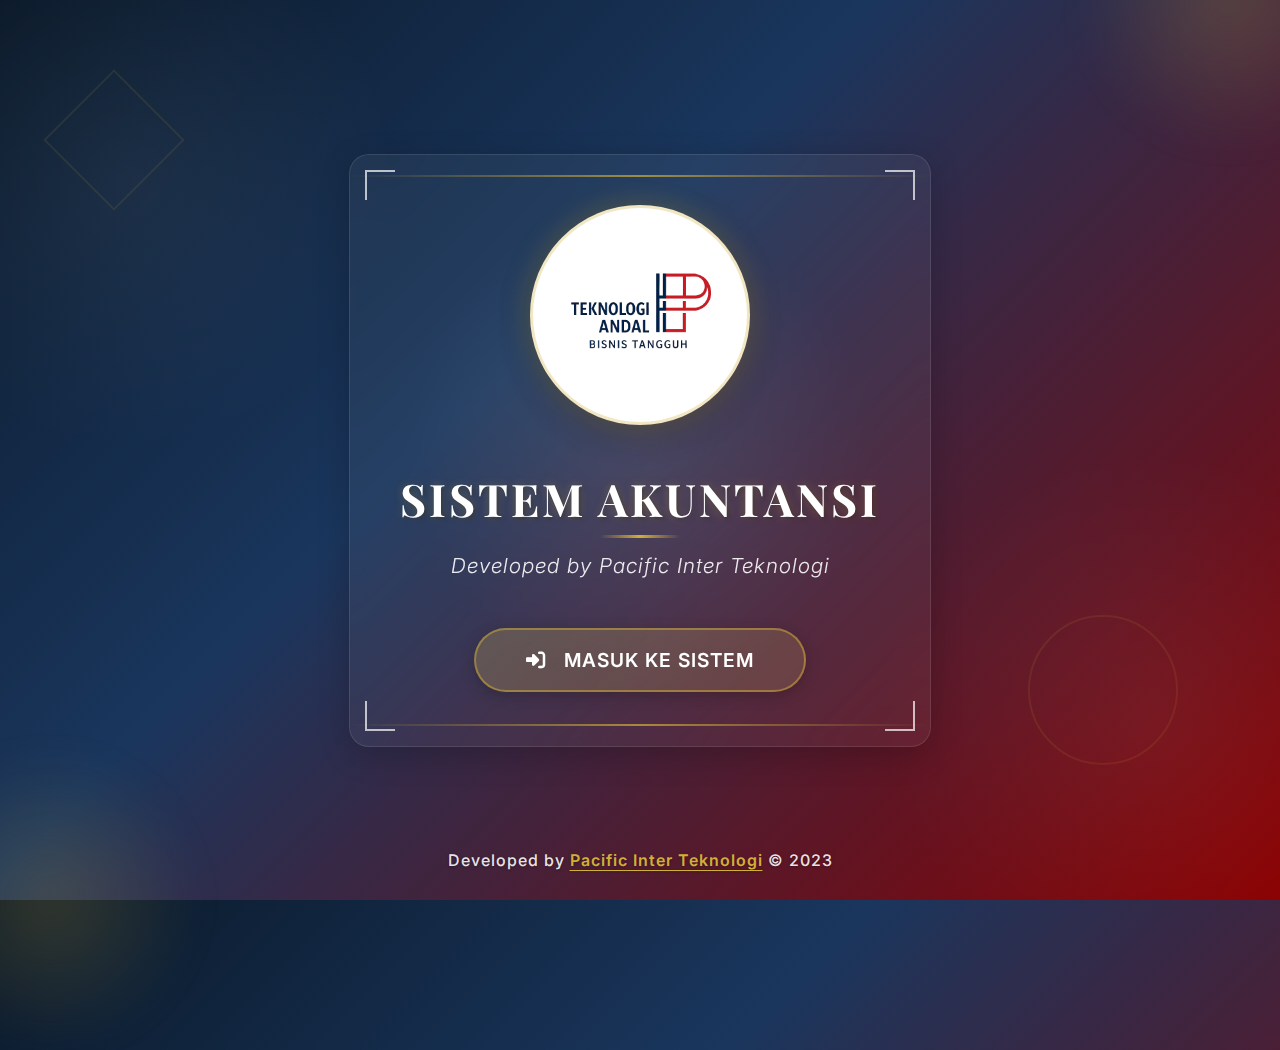
<file: index.html>
<!DOCTYPE html>
<html lang="id">
<head>
    <meta charset="UTF-8">
    <meta name="viewport" content="width=device-width, initial-scale=1.0">
    <title>Sistem Akuntansi - PACIFIC PRO</title>
    <link rel="stylesheet" href="https://cdnjs.cloudflare.com/ajax/libs/font-awesome/6.4.0/css/all.min.css">
    <link href="https://fonts.googleapis.com/css2?family=Inter:wght@300;400;500;600;700&family=Playfair+Display:wght@700;900&display=swap" rel="stylesheet">
    <style>
        /* ===== ROOT VARIABLES ===== */
        :root {
            --primary-color: #1a365d;
            --secondary-color: #8B0000;
            --accent-color: #3182ce;
            --light-color: #ebf8ff;
            --border-color: #e2e8f0;
            --text-color: #2d3748;
            --text-light: #718096;
            --success-color: #38a169;
            --danger-color: #e53e3e;
            --warning-color: #dd6b20;
            --gold-color: #d4af37;
            --shadow-sm: 0 1px 2px 0 rgba(0, 0, 0, 0.05);
            --shadow-md: 0 4px 6px -1px rgba(0, 0, 0, 0.1), 0 2px 4px -1px rgba(0, 0, 0, 0.06);
            --shadow-lg: 0 10px 15px -3px rgba(0, 0, 0, 0.1), 0 4px 6px -2px rgba(0, 0, 0, 0.05);
            --shadow-xl: 0 20px 25px -5px rgba(0, 0, 0, 0.1), 0 10px 10px -5px rgba(0, 0, 0, 0.04);
            --shadow-gold: 0 0 15px rgba(212, 175, 55, 0.5);
        }
        
        /* ===== RESET & BASE STYLES ===== */
        * {
            margin: 0;
            padding: 0;
            box-sizing: border-box;
        }
        
        body {
            font-family: 'Inter', sans-serif;
            background: linear-gradient(135deg, #0a1929 0%, #1a365d 40%, #8B0000 100%);
            min-height: 100vh;
            display: flex;
            justify-content: center;
            align-items: center;
            color: white;
            text-align: center;
            position: relative;
            overflow: hidden;
        }
        
        /* ===== LUXURY BACKGROUND ===== */
        body::before {
            content: "";
            position: absolute;
            top: 0;
            left: 0;
            right: 0;
            bottom: 0;
            background-image: 
                radial-gradient(circle at 10% 20%, rgba(255, 255, 255, 0.05) 0%, transparent 20%),
                radial-gradient(circle at 90% 80%, rgba(255, 255, 255, 0.05) 0%, transparent 20%),
                radial-gradient(circle at 50% 50%, rgba(255, 255, 255, 0.08) 0%, transparent 30%);
            z-index: 0;
            animation: float 20s ease-in-out infinite;
        }
        
        /* ===== PARTICLE EFFECT ===== */
        .particles {
            position: absolute;
            top: 0;
            left: 0;
            width: 100%;
            height: 100%;
            overflow: hidden;
            z-index: 0;
        }
        
        .particle {
            position: absolute;
            background-color: rgba(255, 255, 255, 0.3);
            border-radius: 50%;
            opacity: 0;
            animation: particle-float 15s infinite linear;
        }
        
        @keyframes particle-float {
            0% {
                transform: translateY(100vh) scale(0);
                opacity: 0;
            }
            10% {
                opacity: 0.4;
            }
            90% {
                opacity: 0.4;
            }
            100% {
                transform: translateY(-100vh) scale(1.5);
                opacity: 0;
            }
        }
        
        /* ===== GOLD ACCENTS ===== */
        .gold-accent {
            position: absolute;
            width: 300px;
            height: 300px;
            border-radius: 50%;
            background: radial-gradient(circle, rgba(212, 175, 55, 0.2) 0%, transparent 70%);
            filter: blur(20px);
            z-index: 0;
        }
        
        .gold-accent-1 {
            top: -150px;
            right: -100px;
            animation: float-gold 20s infinite ease-in-out;
        }
        
        .gold-accent-2 {
            bottom: -150px;
            left: -100px;
            animation: float-gold 25s infinite ease-in-out reverse;
        }
        
        @keyframes float-gold {
            0%, 100% { transform: translate(0, 0) scale(1); }
            50% { transform: translate(30px, -30px) scale(1.1); }
        }
        
        /* ===== GEOMETRIC SHAPES ===== */
        .geometric-shape {
            position: absolute;
            opacity: 0.1;
            z-index: 0;
        }
        
        .shape-1 {
            top: 10%;
            left: 5%;
            width: 100px;
            height: 100px;
            border: 2px solid var(--gold-color);
            transform: rotate(45deg);
            animation: rotate 30s linear infinite;
        }
        
        .shape-2 {
            bottom: 15%;
            right: 8%;
            width: 150px;
            height: 150px;
            border-radius: 50%;
            border: 2px solid var(--gold-color);
            animation: rotate 40s linear infinite reverse;
        }
        
        @keyframes rotate {
            0% { transform: rotate(0deg); }
            100% { transform: rotate(360deg); }
        }
        
        @keyframes float {
            0%, 100% { transform: translateY(0px); }
            50% { transform: translateY(-20px); }
        }
        
        /* ===== LUXURY CONTAINER ===== */
        .container {
            max-width: 600px;
            padding: 50px;
            position: relative;
            z-index: 1;
            animation: fadeInUp 1s ease-out;
            background: rgba(255, 255, 255, 0.05);
            border-radius: 20px;
            backdrop-filter: blur(10px);
            border: 1px solid rgba(255, 255, 255, 0.1);
            box-shadow: 0 8px 32px rgba(0, 0, 0, 0.2);
        }
        
        @keyframes fadeInUp {
            from {
                opacity: 0;
                transform: translateY(30px);
            }
            to {
                opacity: 1;
                transform: translateY(0);
            }
        }
        
        /* ===== LUXURY DECORATIONS ===== */
        .decoration {
            position: absolute;
            width: 100%;
            height: 2px;
            background: linear-gradient(90deg, transparent, var(--gold-color), transparent);
            opacity: 0.7;
        }
        
        .decoration-top {
            top: 20px;
            left: 0;
        }
        
        .decoration-bottom {
            bottom: 20px;
            left: 0;
        }
        
        .corner-decoration {
            position: absolute;
            width: 30px;
            height: 30px;
            border-color: var(--gold-color);
            opacity: 0.7;
        }
        
        .corner-tl {
            top: 15px;
            left: 15px;
            border-top: 2px solid;
            border-left: 2px solid;
        }
        
        .corner-tr {
            top: 15px;
            right: 15px;
            border-top: 2px solid;
            border-right: 2px solid;
        }
        
        .corner-bl {
            bottom: 15px;
            left: 15px;
            border-bottom: 2px solid;
            border-left: 2px solid;
        }
        
        .corner-br {
            bottom: 15px;
            right: 15px;
            border-bottom: 2px solid;
            border-right: 2px solid;
        }
        
        /* ===== LOGO SECTION ===== */
        .logo-container {
            margin-bottom: 40px;
            position: relative;
        }
        
        .logo {
            max-width: 220px;
            height: auto;
            border-radius: 50%;
            box-shadow: 0 0 30px rgba(212, 175, 55, 0.3), 0 8px 32px rgba(0, 0, 0, 0.3);
            background-color: white;
            padding: 25px;
            transition: transform 0.5s ease, box-shadow 0.5s ease;
            animation: pulse 3s infinite;
            border: 3px solid rgba(212, 175, 55, 0.3);
        }
        
        .logo:hover {
            transform: scale(1.05);
            box-shadow: 0 0 40px rgba(212, 175, 55, 0.5), 0 12px 40px rgba(0, 0, 0, 0.4);
        }
        
        @keyframes pulse {
            0% { box-shadow: 0 0 20px rgba(212, 175, 55, 0.3), 0 8px 32px rgba(0, 0, 0, 0.3); }
            50% { box-shadow: 0 0 40px rgba(212, 175, 55, 0.5), 0 8px 32px rgba(0, 0, 0, 0.4); }
            100% { box-shadow: 0 0 20px rgba(212, 175, 55, 0.3), 0 8px 32px rgba(0, 0, 0, 0.3); }
        }
        
        .logo-fallback {
            display: none;
            font-size: 60px;
            font-weight: 900;
            font-family: 'Playfair Display', serif;
            color: white;
            margin-bottom: 20px;
            text-shadow: 0 0 10px rgba(212, 175, 55, 0.5), 2px 2px 4px rgba(0, 0, 0, 0.3);
            letter-spacing: 5px;
        }
        
        /* ===== CONTENT SECTION ===== */
        h1 {
            font-size: clamp(2.2rem, 5vw, 2.8rem);
            margin-bottom: 25px;
            font-weight: 700;
            font-family: 'Playfair Display', serif;
            text-shadow: 0 0 10px rgba(212, 175, 55, 0.3), 2px 2px 4px rgba(0, 0, 0, 0.3);
            letter-spacing: 3px;
            position: relative;
            display: inline-block;
        }
        
        h1::after {
            content: "";
            position: absolute;
            bottom: -10px;
            left: 50%;
            transform: translateX(-50%);
            width: 80px;
            height: 3px;
            background: linear-gradient(90deg, transparent, var(--gold-color), transparent);
        }
        
        .subtitle {
            font-size: clamp(1.1rem, 3vw, 1.3rem);
            margin-bottom: 50px;
            opacity: 0.9;
            font-weight: 300;
            letter-spacing: 1px;
            font-style: italic;
        }
        
        /* ===== LUXURY BUTTON STYLES ===== */
        .btn-container {
            margin-top: 40px;
            position: relative;
        }
        
        .btn {
            display: inline-block;
            background: linear-gradient(135deg, rgba(212, 175, 55, 0.2), rgba(212, 175, 55, 0.1));
            color: white;
            padding: 18px 50px;
            border-radius: 50px;
            text-decoration: none;
            font-weight: 600;
            font-size: 1.2rem;
            transition: all 0.4s ease;
            border: 2px solid rgba(212, 175, 55, 0.5);
            backdrop-filter: blur(10px);
            position: relative;
            overflow: hidden;
            box-shadow: 0 4px 15px rgba(0, 0, 0, 0.2);
            text-transform: uppercase;
            letter-spacing: 1px;
        }
        
        .btn::before {
            content: "";
            position: absolute;
            top: 0;
            left: -100%;
            width: 100%;
            height: 100%;
            background: linear-gradient(90deg, transparent, rgba(212, 175, 55, 0.4), transparent);
            transition: left 0.7s ease;
        }
        
        .btn:hover::before {
            left: 100%;
        }
        
        .btn:hover {
            background: linear-gradient(135deg, rgba(212, 175, 55, 0.3), rgba(212, 175, 55, 0.2));
            transform: translateY(-5px);
            box-shadow: 0 10px 25px rgba(0, 0, 0, 0.3), 0 0 20px rgba(212, 175, 55, 0.4);
            border-color: rgba(212, 175, 55, 0.8);
        }
        
        .btn:active {
            transform: translateY(-2px);
        }
        
        .btn i {
            margin-right: 12px;
            transition: transform 0.3s ease;
            font-size: 1.2rem;
        }
        
        .btn:hover i {
            transform: translateX(5px);
        }
        
        /* ===== NOTIFICATION STYLES ===== */
        .notification {
            position: fixed;
            top: 20px;
            right: 20px;
            padding: 18px 30px;
            background: linear-gradient(135deg, rgba(26, 54, 93, 0.9), rgba(49, 130, 206, 0.9));
            color: white;
            border-radius: 10px;
            box-shadow: var(--shadow-xl), 0 0 20px rgba(212, 175, 55, 0.3);
            z-index: 1000;
            transform: translateX(400px);
            opacity: 0;
            transition: all 0.4s ease;
            font-weight: 500;
            backdrop-filter: blur(10px);
            border-left: 4px solid var(--gold-color);
        }
        
        .notification.show {
            transform: translateX(0);
            opacity: 1;
        }
        
        .notification.success {
            background: linear-gradient(135deg, rgba(56, 161, 105, 0.9), rgba(72, 187, 120, 0.9));
        }
        
        .notification.error {
            background: linear-gradient(135deg, rgba(229, 62, 62, 0.9), rgba(245, 101, 101, 0.9));
        }
        
        /* ===== LUXURY FOOTER ===== */
        .developer-info {
            position: absolute;
            bottom: 30px;
            left: 0;
            right: 0;
            text-align: center;
            color: rgba(255, 255, 255, 0.9);
            font-size: 16px;
            z-index: 1;
            font-weight: 500;
            text-shadow: 0 1px 3px rgba(0, 0, 0, 0.3);
            animation: fadeIn 2s ease-out 0.5s both;
            letter-spacing: 1px;
        }
        
        @keyframes fadeIn {
            from { opacity: 0; }
            to { opacity: 1; }
        }
        
        .developer-info span {
            color: var(--gold-color);
            font-weight: 600;
            text-decoration: underline;
            text-underline-offset: 4px;
            text-decoration-color: var(--gold-color);
        }
        
        /* ===== RESPONSIVE DESIGN ===== */
        @media (max-width: 768px) {
            .container {
                padding: 40px 25px;
                margin: 0 20px;
            }
            
            .logo {
                max-width: 170px;
                padding: 20px;
            }
            
            .logo-fallback {
                font-size: 48px;
            }
            
            h1 {
                font-size: 2.2rem;
            }
            
            .btn {
                padding: 15px 40px;
                font-size: 1.1rem;
            }
            
            .developer-info {
                font-size: 14px;
                bottom: 20px;
            }
        }
        
        @media (max-width: 480px) {
            .container {
                padding: 30px 20px;
                margin: 0 15px;
            }
            
            .logo {
                max-width: 140px;
                padding: 15px;
            }
            
            .logo-fallback {
                font-size: 40px;
            }
            
            h1 {
                font-size: 1.8rem;
            }
            
            .subtitle {
                font-size: 1rem;
            }
            
            .btn {
                padding: 12px 30px;
                font-size: 1rem;
            }
            
            .decoration-top,
            .decoration-bottom {
                height: 1px;
            }
        }
        
        /* ===== ACCESSIBILITY IMPROVEMENTS ===== */
        .sr-only {
            position: absolute;
            width: 1px;
            height: 1px;
            padding: 0;
            margin: -1px;
            overflow: hidden;
            clip: rect(0, 0, 0, 0);
            white-space: nowrap;
            border-width: 0;
        }
        
        /* ===== FOCUS STYLES ===== */
        a:focus,
        button:focus {
            outline: 3px solid var(--gold-color);
            outline-offset: 2px;
        }
        
        /* ===== REDUCED MOTION ===== */
        @media (prefers-reduced-motion: reduce) {
            * {
                animation-duration: 0.01ms !important;
                animation-iteration-count: 1 !important;
                transition-duration: 0.01ms !important;
            }
        }
    </style>
</head>
<body>
    <!-- Skip to main content for accessibility -->
    <a href="#main-content" class="sr-only">Skip to main content</a>
    
    <!-- Particle effects -->
    <div class="particles" id="particles"></div>
    
    <!-- Gold accent lights -->
    <div class="gold-accent gold-accent-1"></div>
    <div class="gold-accent gold-accent-2"></div>
    
    <!-- Geometric shapes -->
    <div class="geometric-shape shape-1"></div>
    <div class="geometric-shape shape-2"></div>
    
    <!-- Main container -->
    <div class="container" id="main-content">
        <!-- Decorative elements -->
        <div class="decoration decoration-top"></div>
        <div class="decoration decoration-bottom"></div>
        <div class="corner-decoration corner-tl"></div>
        <div class="corner-decoration corner-tr"></div>
        <div class="corner-decoration corner-bl"></div>
        <div class="corner-decoration corner-br"></div>
        
        <!-- Logo section -->
        <div class="logo-container">
            <img src="tegline.png" alt="PACIFI PRO Logo" class="logo" 
                 onerror="this.style.display='none'; document.getElementById('logoFallback').style.display='block';">
            <div id="logoFallback" class="logo-fallback">PP</div>
        </div>
        
        <!-- Content section -->
        <main>
            <h1>SISTEM AKUNTANSI</h1>
            <p class="subtitle">Developed by Pacific Inter Teknologi</p>
            
            <!-- Button container -->
            <div class="btn-container">
                <a href="login.html" class="btn" aria-label="Masuk ke sistem PACIFI PRO">
                    <i class="fas fa-sign-in-alt"></i> Masuk ke Sistem
                </a>
            </div>
        </main>
    </div>
    
    <!-- Footer -->
    <footer class="developer-info">
        Developed by <span>Pacific Inter Teknologi</span> © 2023
    </footer>
    
    <!-- Notification element -->
    <div id="notification" class="notification" role="alert" aria-live="polite"></div>
    
    <!-- JavaScript -->
    <script>
        // ===== PARTICLE EFFECT GENERATION =====
        /**
         * Creates floating particles for visual enhancement
         */
        function createParticles() {
            const particlesContainer = document.getElementById('particles');
            const particleCount = 30;
            
            for (let i = 0; i < particleCount; i++) {
                const particle = document.createElement('div');
                particle.classList.add('particle');
                
                // Random properties
                const size = Math.random() * 5 + 1;
                const posX = Math.random() * 100;
                const delay = Math.random() * 15;
                const duration = Math.random() * 10 + 15;
                
                // Apply styles
                particle.style.width = `${size}px`;
                particle.style.height = `${size}px`;
                particle.style.left = `${posX}%`;
                particle.style.animationDelay = `${delay}s`;
                particle.style.animationDuration = `${duration}s`;
                
                particlesContainer.appendChild(particle);
            }
        }
        
        // ===== AUDIT TRAIL INTEGRATION =====
        // This function logs user activities for tracking purposes
        function logActivity(action, module, detail) {
            if (window.auditTrail) {
                window.auditTrail.log({
                    action: action,
                    module: module,
                    detail: detail
                });
            }
        }
        
        // ===== NOTIFICATION SYSTEM =====
        /**
         * Shows a notification message to the user
         * @param {string} message - The message to display
         * @param {string} type - The type of notification (success, error, info)
         */
        function showNotification(message, type = 'info') {
            const notification = document.getElementById("notification");
            
            // Set message and type
            notification.textContent = message;
            notification.className = `notification ${type}`;
            
            // Show notification
            notification.classList.add("show");
            
            // Log the notification as an audit activity
            const user = JSON.parse(localStorage.getItem('currentUser'));
            if (user) {
                logActivity(type === 'error' ? 'error' : 'info', 'System', `Notification: ${message}`);
            }
            
            // Hide notification after 3 seconds
            setTimeout(() => {
                notification.classList.remove("show");
            }, 3000);
        }
        
        // ===== SESSION MANAGEMENT =====
        /**
         * Checks if user is already logged in and redirects to dashboard
         */
        function checkExistingSession() {
            const currentUser = localStorage.getItem("currentUser");
            
            if (currentUser) {
                const user = JSON.parse(currentUser);
                showNotification(`Selamat datang kembali, ${user.fullName}! Mengarahkan ke dashboard...`, "success");
                
                // Redirect to dashboard after a short delay
                setTimeout(() => {
                    window.location.href = "dashboard.html";
                }, 1500);
            }
        }
        
        // ===== INITIALIZATION =====
        /**
         * Initializes the page when DOM is fully loaded
         */
        document.addEventListener('DOMContentLoaded', function() {
            // Create particle effects
            createParticles();
            
            // Check for existing user session
            checkExistingSession();
            
            // Add keyboard navigation
            document.addEventListener('keydown', function(e) {
                // Enter key on the main button
                if (e.key === 'Enter' && document.activeElement === document.querySelector('.btn')) {
                    window.location.href = "login.html";
                }
            });
            
            // Log page access if audit trail is available
            logActivity('view', 'Landing Page', 'User accessed landing page');
        });
        
        // ===== ERROR HANDLING =====
        /**
         * Global error handler for uncaught errors
         */
        window.addEventListener('error', function(e) {
            console.error('An error occurred:', e.error);
            showNotification('Terjadi kesalahan. Silakan refresh halaman.', 'error');
        });
        
        // ===== PERFORMANCE MONITORING =====
        /**
         * Logs page load performance metrics
         */
        window.addEventListener('load', function() {
            if (window.performance) {
                const perfData = window.performance.timing;
                const pageLoadTime = perfData.loadEventEnd - perfData.navigationStart;
                console.log(`Page loaded in ${pageLoadTime}ms`);
            }
        });
    </script>
</body>
</html>
</file>
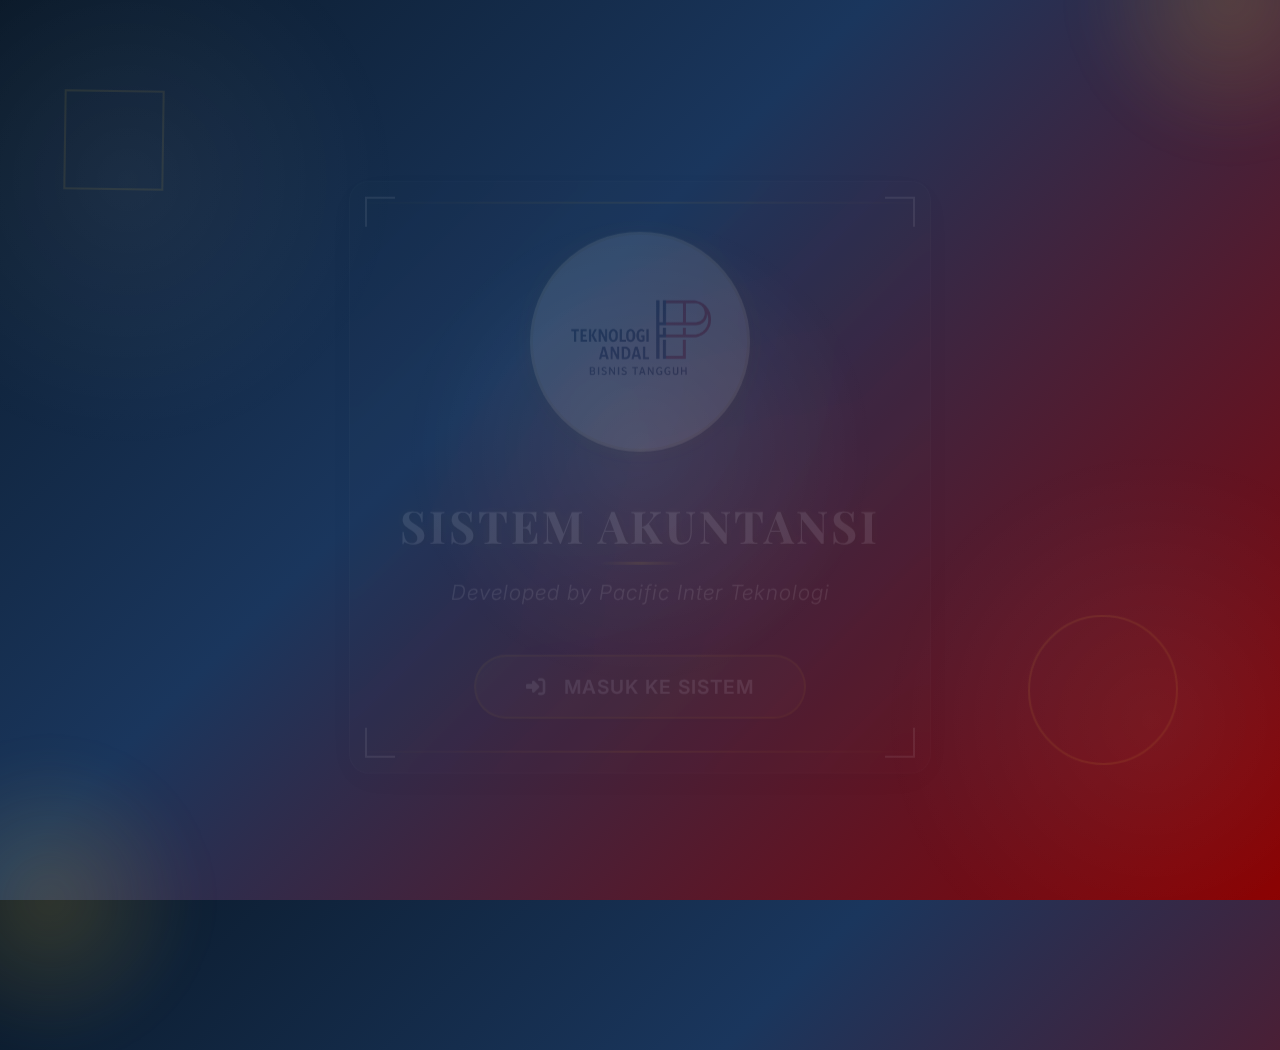
<file: backup.html>
<!DOCTYPE html>
<html lang="id">
<head>
    <meta charset="UTF-8">
    <meta name="viewport" content="width=device-width, initial-scale=1.0">
    <title>Backup & Restore Data - PACIFI PRO</title>
    <link rel="stylesheet" href="https://cdnjs.cloudflare.com/ajax/libs/font-awesome/6.4.0/css/all.min.css">
    <style>
        :root {
            --primary-color: #1B1F3B;
            --secondary-color: #8B0000;
            --accent-color: #4285f4;
            --light-color: #f8f9fa;
            --border-color: #e0e0e0;
            --text-color: #333;
            --success-color: #34a853;
            --danger-color: #ea4335;
            --warning-color: #fbbc05;
        }
        
        * {
            margin: 0;
            padding: 0;
            box-sizing: border-box;
            font-family: 'Segoe UI', Tahoma, Geneva, Verdana, sans-serif;
        }
        
        body {
            background-color: #f5f7fa;
            color: var(--text-color);
            min-height: 100vh;
        }
        
        .header {
            background-color: var(--primary-color);
            color: white;
            padding: 15px 20px;
            display: flex;
            justify-content: space-between;
            align-items: center;
            box-shadow: 0 2px 4px rgba(0,0,0,0.1);
            position: sticky;
            top: 0;
            z-index: 100;
        }
        
        .logo-container {
            display: flex;
            align-items: center;
        }
        
        .brand {
            font-size: 24px;
            font-weight: bold;
        }
        
        .user-info {
            display: flex;
            align-items: center;
        }
        
        .user-name {
            margin-right: 15px;
            font-size: 14px;
        }
        
        .logout-btn {
            background: var(--danger-color);
            color: white;
            border: none;
            padding: 8px 12px;
            border-radius: 4px;
            cursor: pointer;
            font-size: 14px;
            transition: background 0.3s;
        }
        
        .logout-btn:hover {
            background: #c5221f;
        }
        
        .sidebar {
            width: 250px;
            background-color: white;
            height: calc(100vh - 70px);
            position: fixed;
            left: 0;
            top: 70px;
            box-shadow: 2px 0 5px rgba(0,0,0,0.05);
            overflow-y: auto;
            z-index: 90;
        }
        
        .sidebar-menu {
            list-style: none;
            padding: 20px 0;
        }
        
        .sidebar-menu li {
            margin-bottom: 5px;
        }
        
        .sidebar-menu a {
            display: flex;
            align-items: center;
            padding: 12px 20px;
            color: var(--text-color);
            text-decoration: none;
            transition: background 0.3s;
        }
        
        .sidebar-menu a:hover, .sidebar-menu a.active {
            background-color: var(--light-color);
            color: var(--primary-color);
        }
        
        .sidebar-menu i {
            margin-right: 10px;
            width: 20px;
            text-align: center;
        }
        
        .main-content {
            margin-left: 250px;
            padding: 20px;
            min-height: calc(100vh - 70px);
        }
        
        .page-header {
            margin-bottom: 30px;
        }
        
        .page-title {
            font-size: 28px;
            color: var(--primary-color);
            margin-bottom: 5px;
        }
        
        .page-subtitle {
            color: #666;
            font-size: 14px;
        }
        
        .backup-container {
            background-color: white;
            border-radius: 8px;
            padding: 30px;
            box-shadow: 0 2px 4px rgba(0,0,0,0.05);
            margin-bottom: 20px;
        }
        
        .backup-section {
            margin-bottom: 30px;
            padding: 20px;
            border: 1px solid var(--border-color);
            border-radius: 8px;
        }
        
        .backup-section h3 {
            color: var(--primary-color);
            margin-bottom: 15px;
            display: flex;
            align-items: center;
            gap: 10px;
        }
        
        .btn {
            padding: 10px 16px;
            border: none;
            border-radius: 4px;
            cursor: pointer;
            font-size: 14px;
            transition: all 0.3s;
            display: inline-flex;
            align-items: center;
            gap: 5px;
            margin-right: 10px;
            margin-bottom: 10px;
        }
        
        .btn-primary {
            background-color: var(--primary-color);
            color: white;
        }
        
        .btn-primary:hover {
            background-color: #0d0e1f;
        }
        
        .btn-success {
            background-color: var(--success-color);
            color: white;
        }
        
        .btn-success:hover {
            background-color: #2d8e47;
        }
        
        .btn-danger {
            background-color: var(--danger-color);
            color: white;
        }
        
        .btn-danger:hover {
            background-color: #c5221f;
        }
        
        .file-input {
            display: none;
        }
        
        .backup-info {
            background-color: var(--light-color);
            padding: 15px;
            border-radius: 4px;
            margin-top: 15px;
        }
        
        .backup-info h4 {
            color: var(--primary-color);
            margin-bottom: 10px;
        }
        
        .backup-info ul {
            margin-left: 20px;
        }
        
        .backup-info li {
            margin-bottom: 5px;
        }
        
        .progress-bar {
            width: 100%;
            height: 20px;
            background-color: var(--border-color);
            border-radius: 10px;
            overflow: hidden;
            margin-top: 15px;
            display: none;
        }
        
        .progress-fill {
            height: 100%;
            background-color: var(--success-color);
            width: 0%;
            transition: width 0.3s ease;
        }
        
        .notification {
            position: fixed;
            top: 20px;
            right: 20px;
            padding: 15px 20px;
            background-color: var(--success-color);
            color: white;
            border-radius: 5px;
            box-shadow: 0 4px 12px rgba(0,0,0,0.15);
            z-index: 1000;
            transform: translateY(-100px);
            opacity: 0;
            transition: all 0.3s ease;
        }
        
        .notification.show {
            transform: translateY(0);
            opacity: 1;
        }
        
        .notification.error {
            background-color: var(--danger-color);
        }
        
        .last-backup {
            font-size: 14px;
            color: #666;
            margin-top: 10px;
        }
    </style>
</head>
<body>
    <div class="header">
        <div class="logo-container">
            <div class="brand">PACIFI PRO</div>
        </div>
        <div class="user-info">
            <div class="user-name" id="userWelcome">Loading...</div>
            <button class="logout-btn" onclick="logout()">
                <i class="fas fa-sign-out-alt"></i> Logout
            </button>
        </div>
    </div>
    
    <div class="sidebar">
        <ul class="sidebar-menu">
            <li><a href="dashboard.html"><i class="fas fa-home"></i> Dashboard</a></li>
            <li><a href="pelanggan.html"><i class="fas fa-users"></i> Data Pelanggan</a></li>
            <li><a href="jenis-invoice.html"><i class="fas fa-file-alt"></i> Jenis Invoice</a></li>
            <li><a href="invoice.html"><i class="fas fa-receipt"></i> Invoice</a></li>
            <li><a href="laporan-penjualan.html"><i class="fas fa-chart-line"></i> Laporan Penjualan</a></li>
            <li><a href="program_keuangan_akun.html"><i class="fas fa-coins"></i> Input Akun</a></li>
            <li><a href="program_keuangan_jurnal.html"><i class="fas fa-book"></i> Jurnal</a></li>
            <li><a href="program_keuangan_laporan.html"><i class="fas fa-chart-pie"></i> Laporan Keuangan</a></li>
            <li><a href="neraca.html"><i class="fas fa-balance-scale"></i> Neraca</a></li>
            <li><a href="laba_rugi.html"><i class="fas fa-chart-line"></i> Laba Rugi</a></li>
            <li><a href="arus_kas.html"><i class="fas fa-money-bill-wave"></i> Arus Kas</a></li>
            <li><a href="backup.html" class="active"><i class="fas fa-database"></i> Backup & Restore</a></li>
            <li><a href="pengguna.html" id="linkPengguna" style="display: none;"><i class="fas fa-user-cog"></i> Manajemen Pengguna</a></li>
        </ul>
    </div>
    
    <div class="main-content">
        <div class="page-header">
            <h1 class="page-title">Backup & Restore Data</h1>
            <p class="page-subtitle">Kelola backup data sistem untuk keamanan</p>
        </div>
        
        <div class="backup-container">
            <div class="backup-section">
                <h3><i class="fas fa-download"></i> Backup Data</h3>
                <p>Buat backup dari semua data sistem</p>
                
                <button class="btn btn-primary" onclick="createFullBackup()">
                    <i class="fas fa-database"></i> Backup Semua Data
                </button>
                
                <button class="btn btn-success" onclick="createSelectiveBackup()">
                    <i class="fas fa-filter"></i> Backup Selektif
                </button>
                
                <div class="last-backup" id="lastBackupInfo">
                    Backup terakhir: Belum pernah
                </div>
                
                <div class="progress-bar" id="backupProgress">
                    <div class="progress-fill" id="backupProgressFill"></div>
                </div>
                
                <div class="backup-info">
                    <h4>Data yang akan di-backup:</h4>
                    <ul>
                        <li>Data Pelanggan</li>
                        <li>Data Invoice & Penjualan</li>
                        <li>Data Jurnal & Transaksi</li>
                        <li>Data Pengguna</li>
                        <li>Data Laporan Keuangan</li>
                        <li>Data Neraca, Laba Rugi & Arus Kas</li>
                    </ul>
                </div>
            </div>
            
            <div class="backup-section">
                <h3><i class="fas fa-upload"></i> Restore Data</h3>
                <p>Kembalikan data dari file backup</p>
                
                <input type="file" id="restoreFile" class="file-input" accept=".json" onchange="handleFileSelect(event)">
                
                <button class="btn btn-primary" onclick="document.getElementById('restoreFile').click()">
                    <i class="fas fa-file-import"></i> Pilih File Backup
                </button>
                
                <button class="btn btn-success" id="restoreBtn" onclick="restoreData()" style="display: none;">
                    <i class="fas fa-undo"></i> Restore Data
                </button>
                
                <div class="progress-bar" id="restoreProgress">
                    <div class="progress-fill" id="restoreProgressFill"></div>
                </div>
                
                <div class="backup-info">
                    <h4>Perhatian:</h4>
                    <ul>
                        <li>Restore data akan menimpa data yang ada saat ini</li>
                        <li> pastikan file backup valid dan tidak rusak</li>
                        <li>Disarankan untuk membuat backup sebelum melakukan restore</li>
                    </ul>
                </div>
            </div>
            
            <div class="backup-section">
                <h3><i class="fas fa-clock"></i> Backup Otomatis</h3>
                <p>Atur jadwal backup otomatis</p>
                
                <button class="btn btn-primary" onclick="enableAutoBackup()">
                    <i class="fas fa-play"></i> Aktifkan Backup Harian
                </button>
                
                <button class="btn btn-danger" onclick="disableAutoBackup()">
                    <i class="fas fa-stop"></i> Nonaktifkan Backup Otomatis
                </button>
                
                <div class="last-backup" id="autoBackupStatus">
                    Status: Backup otomatis tidak aktif
                </div>
            </div>
        </div>
    </div>
    
    <div id="notification" class="notification"></div>
    
    <script>
        // Audit Trail Integration
function logActivity(action, module, detail) {
    if (window.auditTrail) {
        window.auditTrail.log({
            action: action,
            module: module,
            detail: detail
        });
    }
}

// Override existing functions to add audit logging
if (!window.originalShowNotification) {
    window.originalShowNotification = window.showNotification;
}

window.showNotification = function(message, type = 'success') {
    if (window.originalShowNotification) {
        window.originalShowNotification(message, type);
    }
    
    // Log notification as audit activity
    const user = JSON.parse(localStorage.getItem('currentUser'));
    if (user) {
        logActivity(type === 'error' ? 'error' : 'info', 'System', `Notification: ${message}`);
    }
};

// Add audit logging to login function
if (!window.originalLoginUser) {
    window.originalLoginUser = window.loginUser;
}

window.loginUser = function(username, password) {
    const result = window.originalLoginUser ? window.originalLoginUser(username, password) : null;
    
    if (result) {
        logActivity('login', 'Authentication', 'Login berhasil');
    } else {
        logActivity('login', 'Authentication', 'Login gagal');
    }
    
    return result;
};

// Add audit logging to logout function
if (!window.originalLogout) {
    window.originalLogout = window.logout;
}

window.logout = function() {
    const user = JSON.parse(localStorage.getItem('currentUser'));
    if (user) {
        logActivity('logout', 'Authentication', 'User logout');
    }
    
    if (window.originalLogout) {
        window.originalLogout();
    } else {
        localStorage.removeItem("currentUser");
        window.location.href = "index.html";
    }
};
        // Cek login
        window.onload = function() {
            const currentUser = localStorage.getItem("currentUser");
            if (!currentUser) {
                window.location.href = "index.html";
                return;
            }
            
            const user = JSON.parse(currentUser);
            document.getElementById("userWelcome").textContent = user.fullName + " (" + user.role + ")";
            
            if (user.role === "admin") {
                document.getElementById("linkPengguna").style.display = "block";
            }
            
            // Load last backup info
            loadLastBackupInfo();
            checkAutoBackupStatus();
        };
        
        // Fungsi untuk menampilkan notifikasi
        function showNotification(message, type = 'success') {
            const notification = document.getElementById("notification");
            notification.textContent = message;
            notification.className = `notification ${type}`;
            notification.classList.add("show");
            
            setTimeout(() => {
                notification.classList.remove("show");
            }, 3000);
        }
        
        // Fungsi logout
        function logout() {
            localStorage.removeItem("currentUser");
            window.location.href = "index.html";
        }
        
        // Fungsi untuk membuat backup lengkap
        function createFullBackup() {
            try {
                showNotification("Memulai backup data...");
                
                // Tampilkan progress bar
                const progressBar = document.getElementById("backupProgress");
                const progressFill = document.getElementById("backupProgressFill");
                progressBar.style.display = "block";
                
                // Simulasi progress
                let progress = 0;
                const interval = setInterval(() => {
                    progress += 10;
                    progressFill.style.width = progress + "%";
                    
                    if (progress >= 100) {
                        clearInterval(interval);
                        
                        // Kumpulkan semua data
                        const backupData = {
                            timestamp: new Date().toISOString(),
                            version: "1.0",
                            data: {
                                dataPelanggan: localStorage.getItem("dataPelanggan"),
                                dataPenjualan: localStorage.getItem("dataPenjualan"),
                                dataJenisInvoice: localStorage.getItem("dataJenisInvoice"),
                                dataJurnal: localStorage.getItem("dataJurnal"),
                                dataLaporan: localStorage.getItem("dataLaporan"),
                                laporanKeuangan: localStorage.getItem("laporanKeuangan"),
                                users: localStorage.getItem("users"),
                                neraca: localStorage.getItem("neraca"),
                                labaBersih: localStorage.getItem("labaBersih"),
                                arusKas: localStorage.getItem("arusKas"),
                                dashboardData: localStorage.getItem("dashboardData")
                            }
                        };
                        
                        // Convert ke blob dan download
                        const dataStr = JSON.stringify(backupData, null, 2);
                        const dataBlob = new Blob([dataStr], {type: 'application/json'});
                        
                        const link = document.createElement('a');
                        link.href = URL.createObjectURL(dataBlob);
                        link.download = `backup_pacifi_pro_${new Date().toISOString().split('T')[0]}.json`;
                        link.click();
                        
                        // Simpan info backup terakhir
                        localStorage.setItem('lastBackup', new Date().toISOString());
                        loadLastBackupInfo();
                        
                        showNotification("Backup berhasil dibuat!");
                        
                        // Sembunyikan progress bar
                        setTimeout(() => {
                            progressBar.style.display = "none";
                            progressFill.style.width = "0%";
                        }, 1000);
                    }
                }, 200);
            } catch (error) {
                console.error("Error creating backup:", error);
                showNotification("Gagal membuat backup: " + error.message, "error");
            }
        }
        
        // Fungsi untuk membuat backup selektif
        function createSelectiveBackup() {
            try {
                const selectedData = {};
                
                // Tampilkan dialog untuk memilih data
                const dataTypes = [
                    { key: 'dataPelanggan', label: 'Data Pelanggan' },
                    { key: 'dataPenjualan', label: 'Data Penjualan' },
                    { key: 'dataJurnal', label: 'Data Jurnal' },
                    { key: 'users', label: 'Data Pengguna' },
                    { key: 'laporanKeuangan', label: 'Laporan Keuangan' }
                ];
                
                let html = '<div style="padding: 20px;"><h3>Pilih Data untuk Backup:</h3>';
                dataTypes.forEach(type => {
                    html += `
                        <label style="display: block; margin: 10px 0;">
                            <input type="checkbox" value="${type.key}" checked> ${type.label}
                        </label>
                    `;
                });
                html += '<button onclick="processSelectiveBackup()">Backup</button></div>';
                
                const modal = document.createElement('div');
                modal.style.cssText = `
                    position: fixed; top: 0; left: 0; width: 100%; height: 100%;
                    background: rgba(0,0,0,0.5); display: flex; align-items: center;
                    justify-content: center; z-index: 1000;
                `;
                modal.innerHTML = html;
                document.body.appendChild(modal);
                
                // Simpan fungsi untuk dipanggil nanti
                window.processSelectiveBackup = function() {
                    const checkboxes = modal.querySelectorAll('input[type="checkbox"]:checked');
                    checkboxes.forEach(cb => {
                        selectedData[cb.value] = localStorage.getItem(cb.value);
                    });
                    
                    const backupData = {
                        timestamp: new Date().toISOString(),
                        version: "1.0",
                        data: selectedData
                    };
                    
                    const dataStr = JSON.stringify(backupData, null, 2);
                    const dataBlob = new Blob([dataStr], {type: 'application/json'});
                    
                    const link = document.createElement('a');
                    link.href = URL.createObjectURL(dataBlob);
                    link.download = `backup_selektif_pacifi_pro_${new Date().toISOString().split('T')[0]}.json`;
                    link.click();
                    
                    document.body.removeChild(modal);
                    showNotification("Backup selektif berhasil dibuat!");
                };
                
            } catch (error) {
                console.error("Error creating selective backup:", error);
                showNotification("Gagal membuat backup selektif: " + error.message, "error");
            }
        }
        
        // Fungsi untuk menangani file selection
        function handleFileSelect(event) {
            const file = event.target.files[0];
            if (file) {
                document.getElementById('restoreBtn').style.display = 'inline-flex';
                showNotification(`File terpilih: ${file.name}`);
            }
        }
        
        // Fungsi untuk restore data
        function restoreData() {
            try {
                const fileInput = document.getElementById('restoreFile');
                const file = fileInput.files[0];
                
                if (!file) {
                    showNotification("Pilih file backup terlebih dahulu!", "error");
                    return;
                }
                
                if (!confirm("Apakah Anda yakin ingin restore data? Data saat ini akan ditimpa!")) {
                    return;
                }
                
                showNotification("Memulai restore data...");
                
                // Tampilkan progress bar
                const progressBar = document.getElementById("restoreProgress");
                const progressFill = document.getElementById("restoreProgressFill");
                progressBar.style.display = "block";
                
                const reader = new FileReader();
                reader.onload = function(e) {
                    try {
                        const backupData = JSON.parse(e.target.result);
                        
                        // Validasi file backup
                        if (!backupData.version || !backupData.data) {
                            throw new Error("File backup tidak valid!");
                        }
                        
                        // Simulasi progress
                        let progress = 0;
                        const interval = setInterval(() => {
                            progress += 10;
                            progressFill.style.width = progress + "%";
                            
                            if (progress >= 100) {
                                clearInterval(interval);
                                
                                // Restore data
                                Object.keys(backupData.data).forEach(key => {
                                    if (backupData.data[key]) {
                                        localStorage.setItem(key, backupData.data[key]);
                                    }
                                });
                                
                                // Reset form
                                fileInput.value = '';
                                document.getElementById('restoreBtn').style.display = 'none';
                                
                                showNotification("Data berhasil di-restore!");
                                
                                // Sembunyikan progress bar
                                setTimeout(() => {
                                    progressBar.style.display = "none";
                                    progressFill.style.width = "0%";
                                }, 1000);
                            }
                        }, 200);
                        
                    } catch (error) {
                        showNotification("Gagal restore data: " + error.message, "error");
                        progressBar.style.display = "none";
                    }
                };
                
                reader.readAsText(file);
                
            } catch (error) {
                console.error("Error restoring data:", error);
                showNotification("Gagal restore data: " + error.message, "error");
            }
        }
        
        // Fungsi untuk mengaktifkan backup otomatis
        function enableAutoBackup() {
            localStorage.setItem('autoBackup', 'true');
            localStorage.setItem('autoBackupTime', new Date().toISOString());
            
            // Set interval untuk backup harian
            if (!window.backupInterval) {
                window.backupInterval = setInterval(() => {
                    createAutoBackup();
                }, 24 * 60 * 60 * 1000); // 24 jam
            }
            
            checkAutoBackupStatus();
            showNotification("Backup otomatis diaktifkan");
        }
        
        // Fungsi untuk menonaktifkan backup otomatis
        function disableAutoBackup() {
            localStorage.setItem('autoBackup', 'false');
            
            if (window.backupInterval) {
                clearInterval(window.backupInterval);
                window.backupInterval = null;
            }
            
            checkAutoBackupStatus();
            showNotification("Backup otomatis dinonaktifkan");
        }
        
        // Fungsi untuk membuat backup otomatis
        function createAutoBackup() {
            try {
                const backupData = {
                    timestamp: new Date().toISOString(),
                    version: "1.0",
                    auto: true,
                    data: {
                        dataPelanggan: localStorage.getItem("dataPelanggan"),
                        dataPenjualan: localStorage.getItem("dataPenjualan"),
                        dataJenisInvoice: localStorage.getItem("dataJenisInvoice"),
                        dataJurnal: localStorage.getItem("dataJurnal"),
                        dataLaporan: localStorage.getItem("dataLaporan"),
                        laporanKeuangan: localStorage.getItem("laporanKeuangan"),
                        users: localStorage.getItem("users"),
                        neraca: localStorage.getItem("neraca"),
                        labaBersih: localStorage.getItem("labaBersih"),
                        arusKas: localStorage.getItem("arusKas"),
                        dashboardData: localStorage.getItem("dashboardData")
                    }
                };
                
                // Simpan backup ke localStorage (bisa juga diupload ke server)
                localStorage.setItem('autoBackupData', JSON.stringify(backupData));
                localStorage.setItem('lastAutoBackup', new Date().toISOString());
                
                console.log("Auto backup created at:", new Date());
                
            } catch (error) {
                console.error("Error creating auto backup:", error);
            }
        }
        
        // Fungsi untuk mengecek status backup otomatis
        function checkAutoBackupStatus() {
            const autoBackup = localStorage.getItem('autoBackup') === 'true';
            const statusElement = document.getElementById('autoBackupStatus');
            
            if (autoBackup) {
                statusElement.textContent = "Status: Backup otomatis aktif";
                statusElement.style.color = "var(--success-color)";
                
                // Cek apakah perlu menjalankan interval
                if (!window.backupInterval) {
                    window.backupInterval = setInterval(() => {
                        createAutoBackup();
                    }, 24 * 60 * 60 * 1000);
                }
            } else {
                statusElement.textContent = "Status: Backup otomatis tidak aktif";
                statusElement.style.color = "var(--danger-color)";
                
                if (window.backupInterval) {
                    clearInterval(window.backupInterval);
                    window.backupInterval = null;
                }
            }
        }
        
        // Fungsi untuk memuat info backup terakhir
        function loadLastBackupInfo() {
            const lastBackup = localStorage.getItem('lastBackup');
            const infoElement = document.getElementById('lastBackupInfo');
            
            if (lastBackup) {
                const date = new Date(lastBackup);
                infoElement.textContent = `Backup terakhir: ${date.toLocaleString('id-ID')}`;
            } else {
                infoElement.textContent = "Backup terakhir: Belum pernah";
            }
        }
    </script>
</body>
</html>
</file>
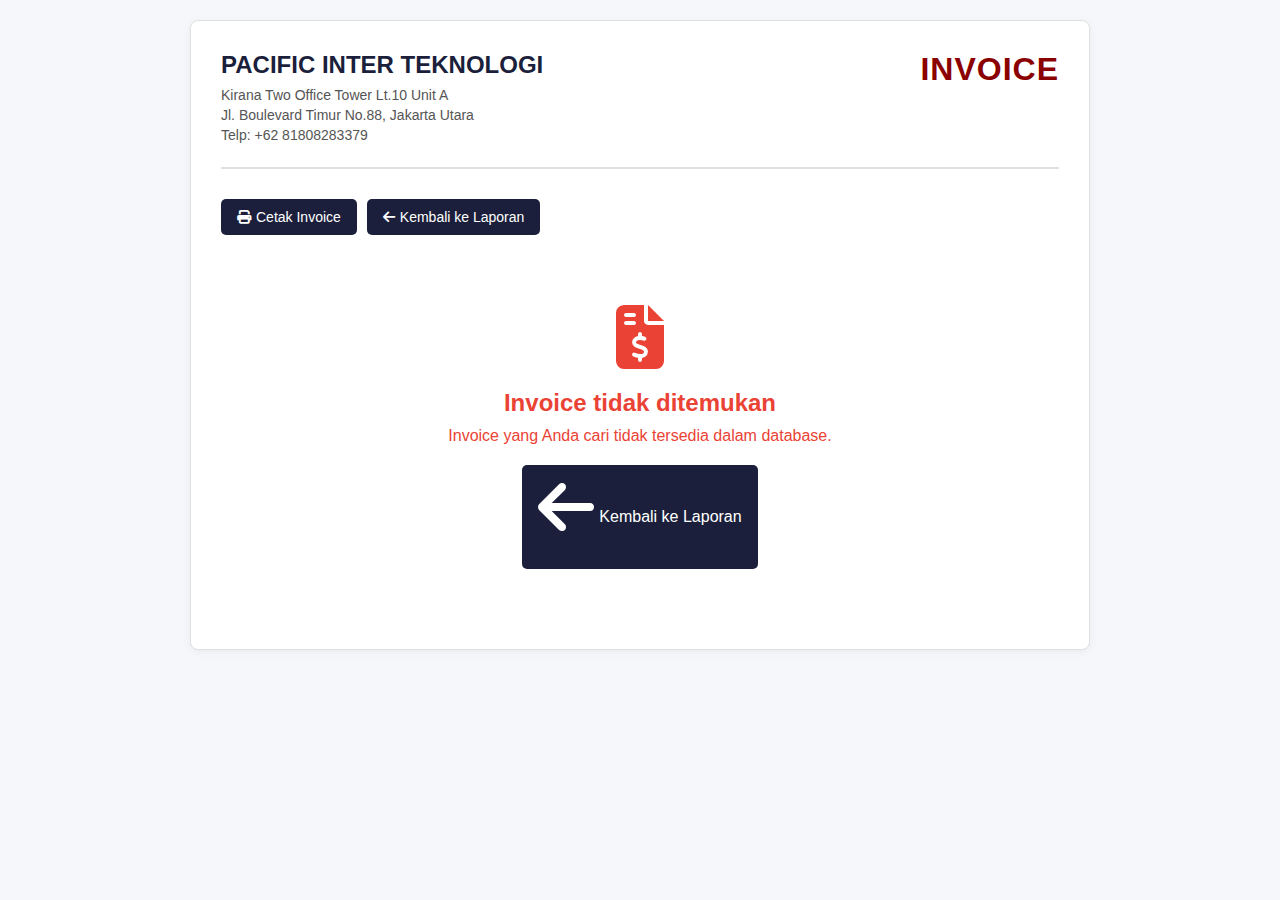
<file: detail-invoice.html>
<!DOCTYPE html>
<html lang="id">
<head>
  <meta charset="UTF-8">
  <meta name="viewport" content="width=device-width, initial-scale=1.0">
  <title>Detail Invoice - Pacific Inter Teknologi</title>
  <link rel="stylesheet" href="https://cdnjs.cloudflare.com/ajax/libs/font-awesome/6.4.0/css/all.min.css">
  <style>
    :root {
      --primary-color: #1B1F3B;
      --secondary-color: #8B0000;
      --accent-color: #4285f4;
      --light-color: #f8f9fa;
      --border-color: #e0e0e0;
      --text-color: #333;
      --success-color: #34a853;
      --danger-color: #ea4335;
      --warning-color: #fbbc05;
    }
    
    * { 
      box-sizing: border-box; 
      margin: 0;
      padding: 0;
    }
    
    body { 
      font-family: 'Segoe UI', sans-serif; 
      margin: 0;
      padding: 20px;
      background-color: #f5f7fa;
      color: var(--text-color);
    }
    
    .invoice-container { 
      max-width: 900px; 
      margin: 0 auto; 
      padding: 30px; 
      border: 1px solid var(--border-color);
      background-color: white;
      border-radius: 8px;
      box-shadow: 0 2px 10px rgba(0,0,0,0.05);
    }
    
    .header {
      display: flex;
      justify-content: space-between;
      align-items: flex-start;
      margin-bottom: 30px;
      padding-bottom: 20px;
      border-bottom: 2px solid var(--border-color);
    }
    
    .company-info {
      flex: 1;
    }
    
    .company-info h2 {
      color: var(--primary-color);
      font-size: 24px;
      font-weight: 700;
      margin-bottom: 8px;
    }
    
    .company-info p {
      margin: 4px 0;
      color: #555;
      font-size: 14px;
    }
    
    .invoice-title {
      font-size: 32px;
      font-weight: bold;
      color: var(--secondary-color);
      text-transform: uppercase;
      letter-spacing: 1px;
      text-align: right;
      margin-left: auto;
    }
    
    .action-buttons {
      display: flex;
      gap: 10px;
      margin-bottom: 20px;
    }
    
    .btn {
      background-color: var(--primary-color);
      color: white;
      border: none;
      padding: 10px 16px;
      border-radius: 5px;
      cursor: pointer;
      font-size: 14px;
      transition: background-color 0.3s;
      display: inline-flex;
      align-items: center;
      gap: 5px;
      text-decoration: none;
    }
    
    .btn:hover {
      background-color: #0d0e1f;
    }
    
    .btn-success {
      background-color: var(--success-color);
    }
    
    .btn-success:hover {
      background-color: #2d8e47;
    }
    
    .info-section {
      display: flex;
      justify-content: space-between;
      flex-wrap: wrap;
      gap: 20px;
      margin-bottom: 30px;
    }
    
    .info-box {
      flex: 1;
      min-width: 250px;
      background-color: var(--light-color);
      padding: 15px;
      border-radius: 8px;
    }
    
    .info-box h3 {
      color: var(--primary-color);
      margin-bottom: 10px;
      font-size: 16px;
      border-bottom: 1px solid var(--border-color);
      padding-bottom: 5px;
    }
    
    .info-box p {
      margin: 8px 0;
      font-size: 14px;
    }
    
    .info-box strong {
      display: inline-block;
      width: 120px;
      color: #555;
    }
    
    .status-badge {
      display: inline-block;
      padding: 4px 8px;
      border-radius: 4px;
      font-size: 12px;
      font-weight: 600;
    }
    
    .status-belum-lunas {
      background-color: #fff3cd;
      color: #856404;
    }
    
    .status-lunas {
      background-color: #d4edda;
      color: #155724;
    }
    
    table {
      width: 100%;
      border-collapse: collapse;
      margin: 20px 0;
      border-radius: 8px;
      overflow: hidden;
      box-shadow: 0 1px 3px rgba(0,0,0,0.1);
    }
    
    th, td {
      border: 1px solid var(--border-color);
      padding: 12px 10px;
      text-align: left;
      font-size: 14px;
    }
    
    th {
      background-color: var(--primary-color);
      color: white;
      font-weight: 600;
      text-transform: uppercase;
      font-size: 12px;
      letter-spacing: 0.5px;
    }
    
    tr:nth-child(even) {
      background-color: #f9f9f9;
    }
    
    .total-section {
      margin-top: 20px;
      padding: 15px;
      background-color: var(--light-color);
      border-radius: 8px;
      text-align: right;
    }
    
    .total-row {
      display: flex;
      justify-content: flex-end;
      margin-bottom: 8px;
    }
    
    .total-label {
      width: 200px;
      font-weight: 600;
    }
    
    .total-value {
      width: 150px;
      text-align: right;
      font-weight: 700;
    }
    
    .grand-total {
      font-size: 18px;
      color: var(--primary-color);
      border-top: 1px solid var(--border-color);
      padding-top: 10px;
      margin-top: 10px;
    }
    
    .back-link {
      margin-top: 30px;
      display: inline-flex;
      align-items: center;
      gap: 5px;
      background-color: var(--primary-color);
      color: white;
      padding: 10px 16px;
      border-radius: 5px;
      text-decoration: none;
      transition: background-color 0.3s;
    }
    
    .back-link:hover {
      background-color: #0d0e1f;
    }
    
    .not-found {
      text-align: center;
      padding: 50px 20px;
      color: var(--danger-color);
    }
    
    .not-found i {
      font-size: 64px;
      margin-bottom: 20px;
    }
    
    .not-found h2 {
      font-size: 24px;
      margin-bottom: 10px;
    }
    
    /* CSS untuk tampilan cetak */
    @media print {
      body {
        background-color: white;
        padding: 0;
      }
      
      .invoice-container {
        box-shadow: none;
        border: none;
        padding: 15mm;
      }
      
      .action-buttons, .back-link {
        display: none !important;
      }
      
      .info-box {
        background-color: transparent;
        border: 1px solid #ccc;
      }
    }
    
    @media (max-width: 768px) {
      .header {
        flex-direction: column;
        text-align: center;
        gap: 15px;
      }
      
      .invoice-title {
        text-align: center;
        margin-left: 0;
      }
      
      .info-section {
        flex-direction: column;
      }
      
      .action-buttons {
        flex-direction: column;
      }
      
      .btn {
        width: 100%;
        justify-content: center;
      }
      
      table {
        font-size: 12px;
      }
      
      th, td {
        padding: 8px 5px;
      }
    }
  </style>
</head>
<body>
  <div class="invoice-container">
    <div class="header">
      <div class="company-info">
        <h2>PACIFIC INTER TEKNOLOGI</h2>
        <p>Kirana Two Office Tower Lt.10 Unit A</p>
        <p>Jl. Boulevard Timur No.88, Jakarta Utara</p>
        <p>Telp: +62 81808283379</p>
      </div>
      <div class="invoice-title">INVOICE</div>
    </div>
    
    <div class="action-buttons">
      <button class="btn" onclick="window.print()">
        <i class="fas fa-print"></i> Cetak Invoice
      </button>
      <a href="laporan-penjualan.html" class="btn">
        <i class="fas fa-arrow-left"></i> Kembali ke Laporan
      </a>
    </div>
    
    <div id="invoiceContent">
      <div class="info-section">
        <div class="info-box">
          <h3>Informasi Invoice</h3>
          <p><strong>No Invoice:</strong> <span id="noInvoice"></span></p>
          <p><strong>Tanggal:</strong> <span id="tanggal"></span></p>
          <p><strong>Status:</strong> <span id="status" class="status-badge"></span></p>
        </div>
        <div class="info-box">
          <h3>Informasi Pelanggan</h3>
          <p><strong>Nama:</strong> <span id="customer"></span></p>
          <p><strong>Alamat:</strong> <span id="alamat"></span></p>
          <p><strong>Telepon:</strong> <span id="telp"></span></p>
        </div>
        <div class="info-box">
          <h3>Informasi Pembayaran</h3>
          <p><strong>Term of Payment:</strong> <span id="termOfPayment"></span></p>
          <p><strong>No Invoice DP:</strong> <span id="noInvoiceDP"></span></p>
          <p><strong>Rekening Tujuan:</strong> <span id="rekeningTujuan"></span></p>
        </div>
      </div>
      
      <h2>Rincian Barang</h2>
      <table>
        <thead>
          <tr>
            <th style="width: 5%;">No</th>
            <th style="width: 45%;">Deskripsi</th>
            <th style="width: 7%;">Qty</th>
            <th style="width: 8%;">Unit</th>
            <th style="width: 20%;">Harga</th>
            <th style="width: 20%;">Total</th>
          </tr>
        </thead>
        <tbody id="itemBody"></tbody>
      </table>
      
      <div class="total-section">
        <div class="total-row">
          <div class="total-label">Sub Total:</div>
          <div class="total-value" id="subTotal"></div>
        </div>
        <div class="total-row">
          <div class="total-label">Diskon:</div>
          <div class="total-value" id="diskon"></div>
        </div>
        <div class="total-row">
          <div class="total-label">PPN 11%:</div>
          <div class="total-value" id="ppn"></div>
        </div>
        <div class="total-row">
          <div class="total-label">Down Payment:</div>
          <div class="total-value" id="dp"></div>
        </div>
        <div class="total-row grand-total">
          <div class="total-label">Total:</div>
          <div class="total-value" id="totalHarga"></div>
        </div>
      </div>
      
      <div id="terbilangSection" style="margin-top: 20px; font-style: italic; color: #666;"></div>
    </div>
    
    <div id="notFound" class="not-found" style="display: none;">
      <i class="fas fa-file-invoice-dollar"></i>
      <h2>Invoice tidak ditemukan</h2>
      <p>Invoice yang Anda cari tidak tersedia dalam database.</p>
      <a href="laporan-penjualan.html" class="back-link" style="margin-top: 20px;">
        <i class="fas fa-arrow-left"></i> Kembali ke Laporan
      </a>
    </div>
  </div>
  
  <script>
    // Audit Trail Integration
function logActivity(action, module, detail) {
    if (window.auditTrail) {
        window.auditTrail.log({
            action: action,
            module: module,
            detail: detail
        });
    }
}

// Override existing functions to add audit logging
if (!window.originalShowNotification) {
    window.originalShowNotification = window.showNotification;
}

window.showNotification = function(message, type = 'success') {
    if (window.originalShowNotification) {
        window.originalShowNotification(message, type);
    }
    
    // Log notification as audit activity
    const user = JSON.parse(localStorage.getItem('currentUser'));
    if (user) {
        logActivity(type === 'error' ? 'error' : 'info', 'System', `Notification: ${message}`);
    }
};

// Add audit logging to login function
if (!window.originalLoginUser) {
    window.originalLoginUser = window.loginUser;
}

window.loginUser = function(username, password) {
    const result = window.originalLoginUser ? window.originalLoginUser(username, password) : null;
    
    if (result) {
        logActivity('login', 'Authentication', 'Login berhasil');
    } else {
        logActivity('login', 'Authentication', 'Login gagal');
    }
    
    return result;
};

// Add audit logging to logout function
if (!window.originalLogout) {
    window.originalLogout = window.logout;
}

window.logout = function() {
    const user = JSON.parse(localStorage.getItem('currentUser'));
    if (user) {
        logActivity('logout', 'Authentication', 'User logout');
    }
    
    if (window.originalLogout) {
        window.originalLogout();
    } else {
        localStorage.removeItem("currentUser");
        window.location.href = "index.html";
    }
};
    function getParameterByName(name) {
      const url = new URL(window.location.href);
      return url.searchParams.get(name);
    }
    
    function formatCurrency(amount) {
      return "Rp " + amount.toLocaleString("id-ID");
    }
    
    function terbilang(nilai) {
      const angka = ["", "Satu", "Dua", "Tiga", "Empat", "Lima", "Enam", "Tujuh", "Delapan", "Sembilan"];
      const satuan = ["", "Ribu", "Juta", "Miliar", "Triliun"];
      
      if (nilai === 0) return "Nol";
      
      let hasil = "", i = 0;
      while (nilai > 0) {
        let temp = nilai % 1000, str = "", r = Math.floor(temp/100), p = Math.floor((temp%100)/10), s = temp%10;
        
        if (r > 0) str += (r === 1 ? "Seratus " : angka[r] + " Ratus ");
        if (p === 1) str += s === 0 ? "Sepuluh " : s === 1 ? "Sebelas " : angka[s] + " Belas ";
        else {
          if (p > 0) str += angka[p] + " Puluh ";
          if (s > 0) str += angka[s] + " ";
        }
        
        hasil = str + satuan[i] + " " + hasil;
        nilai = Math.floor(nilai / 1000); 
        i++;
      }
      
      return hasil.trim();
    }
    
    const noInvoice = getParameterByName("no") || getParameterByName("id");
    const data = JSON.parse(localStorage.getItem("dataPenjualan")) || [];
    const invoice = data.find(d => d.noInvoice === noInvoice);
    
    if (invoice) {
      // Tampilkan konten invoice
      document.getElementById("invoiceContent").style.display = "block";
      document.getElementById("notFound").style.display = "none";
      
      // Isi informasi invoice
      document.getElementById("noInvoice").textContent = invoice.noInvoice;
      document.getElementById("tanggal").textContent = invoice.tanggal;
      document.getElementById("customer").textContent = invoice.customer;
      document.getElementById("alamat").textContent = invoice.alamat || "-";
      document.getElementById("telp").textContent = invoice.telp || "-";
      document.getElementById("termOfPayment").textContent = invoice.termOfPayment || "-";
      document.getElementById("noInvoiceDP").textContent = invoice.noInvoiceDP || "-";
      document.getElementById("rekeningTujuan").textContent = invoice.rekeningTujuan || "-";
      
      // Atur status badge
      const statusElement = document.getElementById("status");
      statusElement.textContent = invoice.status || "Belum Lunas";
      if (invoice.status === "Lunas") {
        statusElement.className = "status-badge status-lunas";
      } else {
        statusElement.className = "status-badge status-belum-lunas";
      }
      
      // Hitung subtotal
      let subtotal = 0;
      const items = invoice.items || invoice.item || [];
      
      // Isi tabel item
      const tbody = document.getElementById("itemBody");
      items.forEach((item, i) => {
        const nama = item.nama || item.deskripsi || "";
        const qty = item.qty || item.jumlah || 0;
        const unit = item.unit || "pcs";
        const harga = item.harga || 0;
        const total = qty * harga;
        subtotal += total;
        
        const row = `
          <tr>
            <td>${i + 1}</td>
            <td>${nama}</td>
            <td>${qty}</td>
            <td>${unit}</td>
            <td>${formatCurrency(harga)}</td>
            <td>${formatCurrency(total)}</td>
          </tr>
        `;
        tbody.innerHTML += row;
      });
      
      // Hitung komponen pembayaran
      const diskon = invoice.diskon || 0;
      const ppnValue = invoice.ppn ? (subtotal - diskon) * 0.11 : 0;
      const dpValue = invoice.gunakanDP ? 1000000 : 0; // Nilai DP default 1 juta
      const totalAkhir = subtotal - diskon + ppnValue - dpValue;
      
      // Tampilkan total
      document.getElementById("subTotal").textContent = formatCurrency(subtotal);
      document.getElementById("diskon").textContent = formatCurrency(diskon);
      document.getElementById("ppn").textContent = formatCurrency(ppnValue);
      document.getElementById("dp").textContent = formatCurrency(dpValue);
      document.getElementById("totalHarga").textContent = formatCurrency(totalAkhir);
      
      // Tampilkan terbilang
      const terbilangText = document.createElement("p");
      terbilangText.innerHTML = `<strong>Terbilang:</strong> ${terbilang(totalAkhir)} Rupiah`;
      document.getElementById("terbilangSection").appendChild(terbilangText);
    } else {
      // Tampilkan pesan not found
      document.getElementById("invoiceContent").style.display = "none";
      document.getElementById("notFound").style.display = "block";
    }
  </script>
</body>
</html>
</file>
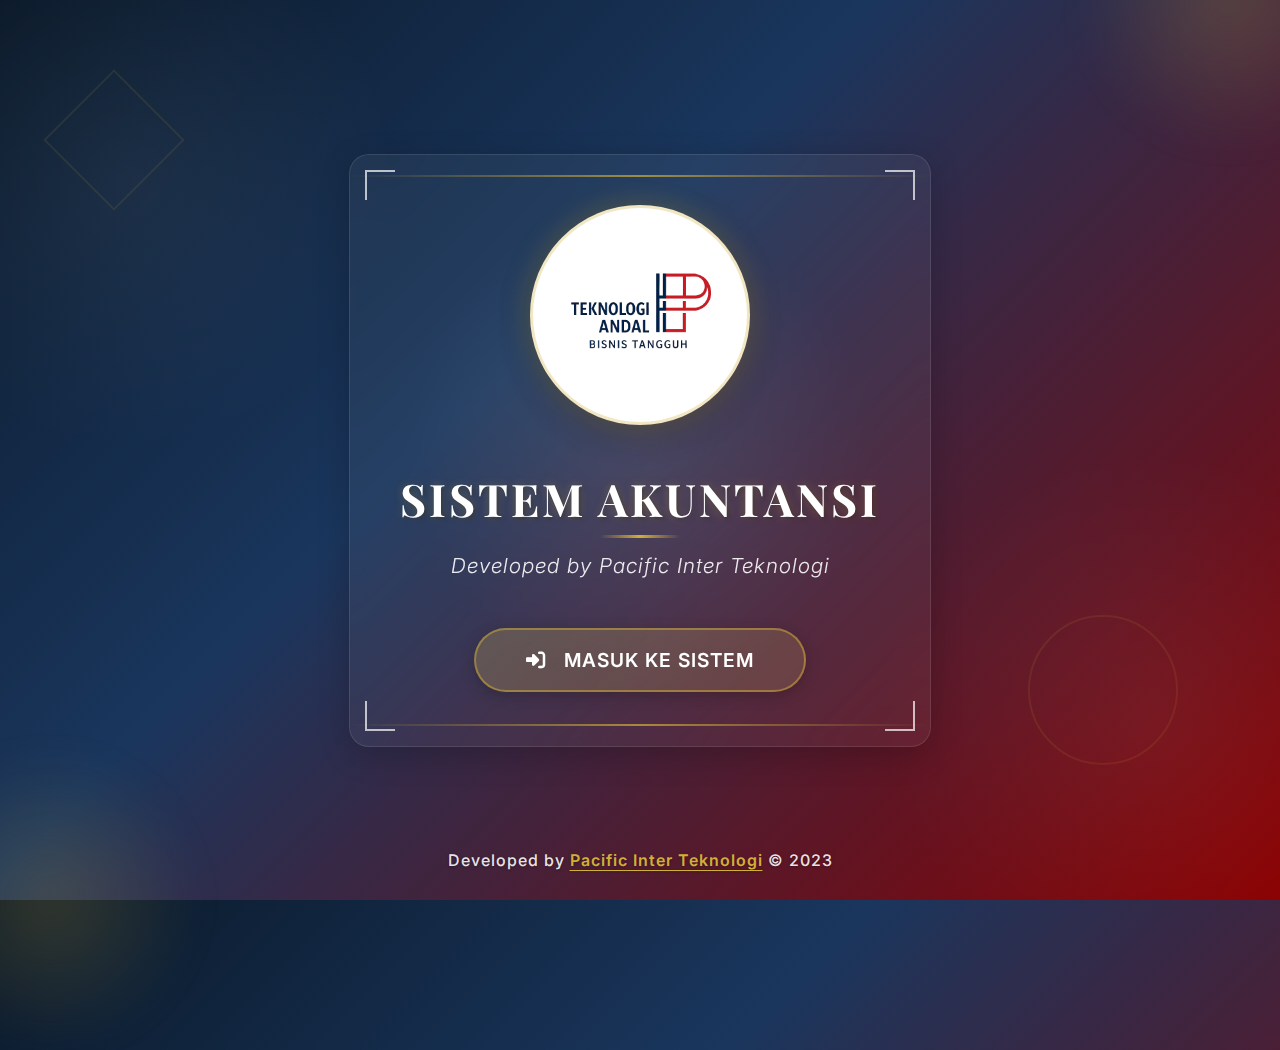
<file: invoice.html>
<!DOCTYPE html>
<html lang="id">
<head>
<meta charset="UTF-8">
<meta name="viewport" content="width=device-width, initial-scale=1.0">
<title>Invoice - Pacific Inter Teknologi</title>
<link rel="stylesheet" href="https://cdnjs.cloudflare.com/ajax/libs/font-awesome/6.4.0/css/all.min.css">
<link href="https://fonts.googleapis.com/css2?family=Playfair+Display:wght@700&family=Montserrat:wght@400;500;600;700&family=Lato:wght@400;700&display=swap" rel="stylesheet">
<style>
:root {
--primary-color: #1B1F3B;
--secondary-color: #8B0000;
--accent-color: #4285f4;
--light-color: #f8f9fa;
--border-color: #e0e0e0;
--text-color: #333;
--success-color: #34a853;
--danger-color: #ea4335;
--warning-color: #fbbc05;
--accent-blue: #3b82f6;
--gradient-1: linear-gradient(135deg, #1B1F3B 0%, #2C3E50 100%);
--gradient-2: linear-gradient(135deg, #8B0000 0%, #A52A2A 100%);
--gradient-3: linear-gradient(135deg, #3b82f6 0%, #1d4ed8 100%);
}
* {
box-sizing: border-box;
margin: 0;
padding: 0;
}
body {
font-family: 'Montserrat', sans-serif;
margin: 0;
padding: 20px;
background: linear-gradient(120deg, #f5f7fa 0%, #e4e8f0 100%);
color: var(--text-color);
min-height: 100vh;
}
.invoice-container {
max-width: 900px;
margin: 0 auto;
padding: 30px;
border: 1px solid rgba(59, 130, 246, 0.2);
background-color: white;
border-radius: 12px;
box-shadow: 0 10px 30px rgba(0,0,0,0.08);
position: relative;
overflow: hidden;
}
.invoice-container::before {
content: "";
position: absolute;
top: 0;
left: 0;
width: 100%;
height: 6px;
background: var(--gradient-3);
}
.button-bar {
margin-bottom: 30px;
display: flex;
flex-wrap: wrap;
gap: 12px;
justify-content: center;
padding: 15px;
background: rgba(27, 31, 59, 0.03);
border-radius: 8px;
}
.button-bar button {
background: var(--gradient-1);
color: white;
border: none;
padding: 12px 20px;
border-radius: 6px;
cursor: pointer;
font-size: 14px;
font-weight: 600;
transition: all 0.3s ease;
display: inline-flex;
align-items: center;
gap: 8px;
white-space: nowrap;
box-shadow: 0 4px 6px rgba(0,0,0,0.1);
}
.button-bar button:hover {
transform: translateY(-2px);
box-shadow: 0 6px 12px rgba(0,0,0,0.15);
}
.button-bar button.danger {
background: var(--gradient-2);
}
.button-bar button.danger:hover {
background: #7A0000;
}
.button-bar button.success {
background: linear-gradient(135deg, #34a853 0%, #2d8e47 100%);
}
.button-bar button.success:hover {
background: linear-gradient(135deg, #2d8e47 0%, #1e6e33 100%);
}
.top-bar {
display: flex;
justify-content: space-between;
align-items: flex-start;
margin-bottom: 30px;
padding-bottom: 20px;
border-bottom: 2px solid rgba(59, 130, 246, 0.2);
position: relative;
}
.top-bar::after {
content: "";
position: absolute;
bottom: -2px;
left: 0;
width: 80px;
height: 2px;
background: var(--gradient-3);
}
.company-info {
font-size: 14px;
flex: 1;
}
.company-info h2 {
font-family: 'Playfair Display', serif;
color: var(--primary-color);
margin-bottom: 12px;
font-size: 28px;
font-weight: 700;
letter-spacing: 1px;
position: relative;
display: inline-block;
}
.company-info h2::after {
content: "";
position: absolute;
bottom: -5px;
left: 0;
width: 50px;
height: 3px;
background: var(--gradient-3);
}
.company-info p {
margin: 6px 0;
color: #555;
font-family: 'Lato', sans-serif;
font-weight: 400;
}
.invoice-title {
font-family: 'Playfair Display', serif;
font-size: 36px;
font-weight: bold;
background: var(--gradient-2);
-webkit-background-clip: text;
-webkit-text-fill-color: transparent;
text-transform: uppercase;
letter-spacing: 2px;
text-align: right;
margin-left: auto;
position: relative;
}
.invoice-title::after {
content: "";
position: absolute;
bottom: -10px;
right: 0;
width: 80px;
height: 3px;
background: var(--gradient-3);
}
.info-section {
display: flex;
justify-content: space-between;
flex-wrap: wrap;
margin-top: 30px;
gap: 20px;
}
.info-box {
flex: 1;
min-width: 250px;
margin-bottom: 20px;
padding: 15px;
border-radius: 8px;
background: rgba(27, 31, 59, 0.02);
border: 1px solid rgba(59, 130, 246, 0.15);
transition: all 0.3s ease;
}
.info-box:hover {
box-shadow: 0 5px 15px rgba(0,0,0,0.05);
transform: translateY(-2px);
}
.info-box label {
font-weight: 600;
display: block;
margin-bottom: 8px;
color: #444;
font-size: 14px;
text-transform: uppercase;
letter-spacing: 0.5px;
}
.info-box input {
width: 100%;
padding: 10px 15px;
font-size: 14px;
border: 1px solid var(--border-color);
border-radius: 6px;
background-color: #f9f9f9;
transition: all 0.3s ease;
font-family: 'Lato', sans-serif;
}
.info-box input:focus {
outline: none;
border-color: var(--accent-blue);
box-shadow: 0 0 0 3px rgba(59, 130, 246, 0.15);
background-color: white;
}
.info-box input[readonly] {
background-color: #f0f0f0;
color: #555;
font-weight: 500;
}
.table-container {
margin-top: 30px;
overflow-x: auto;
border-radius: 10px;
box-shadow: 0 5px 15px rgba(0,0,0,0.08);
border: 1px solid rgba(59, 130, 246, 0.15);
}
table {
width: 100%;
border-collapse: collapse;
min-width: 600px;
}
th, td {
border: 1px solid var(--border-color);
padding: 15px 12px;
vertical-align: top;
font-size: 14px;
}
th {
background: var(--gradient-1);
color: white;
font-weight: 600;
text-transform: uppercase;
font-size: 13px;
letter-spacing: 1px;
text-align: left;
}
td input, td textarea {
width: 100%;
border: none;
font-family: 'Lato', sans-serif;
font-size: 14px;
resize: none;
background-color: transparent;
}
td textarea {
min-height: 40px;
height: 40px;
max-height: 40px;
line-height: 1.4;
}
.line-total {
font-weight: 600;
text-align: right;
color: var(--primary-color);
}
.totals {
margin-top: 30px;
padding: 20px;
background: linear-gradient(120deg, rgba(27, 31, 59, 0.02) 0%, rgba(59, 130, 246, 0.05) 100%);
border-radius: 10px;
font-size: 14px;
border: 1px solid rgba(59, 130, 246, 0.15);
}
.totals label {
display: flex;
align-items: center;
margin-top: 12px;
font-weight: 500;
}
.totals input {
padding: 10px;
width: 200px;
border: 1px solid var(--border-color);
border-radius: 6px;
transition: all 0.3s ease;
}
.totals input:focus {
outline: none;
border-color: var(--accent-blue);
box-shadow: 0 0 0 3px rgba(59, 130, 246, 0.15);
}
.totals input[type="checkbox"] {
width: auto;
margin-right: 10px;
height: 18px;
width: 18px;
}
.grand-total-container {
margin-top: 20px;
padding-top: 15px;
border-top: 1px solid rgba(59, 130, 246, 0.2);
}
.grand-total {
font-size: 22px;
font-weight: 700;
color: var(--primary-color);
text-align: right;
}
.terbilang {
margin-top: 20px;
padding-top: 15px;
border-top: 1px dashed rgba(59, 130, 246, 0.3);
font-style: italic;
color: #666;
font-size: 15px;
}
.signature {
margin-top: 50px;
text-align: right;
padding-right: 50px;
page-break-inside: avoid;
}
.signature-line {
display: inline-block;
width: 200px;
border-top: 2px solid var(--primary-color);
margin-top: 10px;
}
.footer-print {
margin-top: 60px;
text-align: center;
font-style: italic;
font-size: 14px;
color: #666;
}
.notification {
position: fixed;
top: 20px;
right: 20px;
padding: 15px 25px;
background: linear-gradient(135deg, #34a853 0%, #2d8e47 100%);
color: white;
border-radius: 8px;
box-shadow: 0 10px 25px rgba(0,0,0,0.2);
z-index: 1000;
transform: translateY(-100px);
opacity: 0;
transition: all 0.4s ease;
font-weight: 500;
}
.notification.show {
transform: translateY(0);
opacity: 1;
}
.notification.error {
background: linear-gradient(135deg, #ea4335 0%, #c5221f 100%);
}
/* Session Warning Styles */
.session-warning {
position: fixed;
top: 0;
left: 0;
right: 0;
bottom: 0;
background-color: rgba(0, 0, 0, 0.7);
display: flex;
justify-content: center;
align-items: center;
z-index: 2000;
opacity: 0;
visibility: hidden;
transition: opacity 0.3s, visibility 0.3s;
}
.session-warning.active {
opacity: 1;
visibility: visible;
}
.session-warning-content {
background-color: white;
border-radius: 15px;
padding: 35px;
max-width: 500px;
width: 90%;
box-shadow: 0 20px 40px rgba(0, 0, 0, 0.2);
text-align: center;
transform: scale(0.9);
transition: transform 0.3s;
}
.session-warning.active .session-warning-content {
transform: scale(1);
}
.session-warning-icon {
font-size: 56px;
color: var(--warning-color);
margin-bottom: 25px;
}
.session-warning-title {
font-size: 24px;
font-weight: 700;
color: var(--text-color);
margin-bottom: 20px;
font-family: 'Montserrat', sans-serif;
}
.session-warning-message {
font-size: 16px;
color: var(--text-light);
margin-bottom: 30px;
line-height: 1.6;
font-family: 'Lato', sans-serif;
}
.session-warning-timer {
font-size: 32px;
font-weight: 700;
color: var(--warning-color);
margin-bottom: 30px;
font-family: 'Montserrat', sans-serif;
}
.session-warning-buttons {
display: flex;
gap: 20px;
justify-content: center;
}
.session-warning-btn {
padding: 12px 25px;
border-radius: 10px;
font-size: 16px;
font-weight: 600;
cursor: pointer;
transition: all 0.3s ease;
border: none;
font-family: 'Montserrat', sans-serif;
}
.session-warning-extend {
background: var(--gradient-1);
color: white;
box-shadow: 0 4px 10px rgba(0,0,0,0.1);
}
.session-warning-extend:hover {
transform: translateY(-2px);
box-shadow: 0 6px 15px rgba(0,0,0,0.15);
}
.session-warning-logout {
background-color: #f1f1f1;
color: var(--text-color);
}
.session-warning-logout:hover {
background-color: #e1e1e1;
}
/* CSS untuk tampilan cetak yang lebih profesional */
@page {
size: A4 portrait;
margin: 10mm;
}
@media print {
/* Sembunyikan elemen yang tidak perlu saat cetak */
body * {
visibility: hidden;
}
.invoice-container, .invoice-container * {
visibility: visible;
}
.invoice-container {
position: absolute;
left: 0;
top: 0;
width: 100%;
margin: 0;
padding: 0;
border: none;
box-shadow: none;
}
.button-bar, .session-warning {
display: none !important;
}
/* Reset tampilan untuk cetak */
body {
margin: 0;
padding: 0;
background: white;
font-size: 11pt;
line-height: 1.4;
}
/* Ganti font dengan monospace seperti mesin tik */
.invoice-container {
font-family: 'Courier New', Courier, monospace !important;
}
/* Atur container invoice */
.invoice-container {
max-width: 100%;
margin: 0 auto;
padding: 15mm;
border: none;
box-shadow: none;
}
/* Pastikan input dan textarea tercetak dengan jelas */
input, textarea, select {
border: none !important;
background: transparent !important;
box-shadow: none !important;
color: black !important;
-webkit-appearance: none;
appearance: none;
font-weight: normal !important;
font-family: 'Courier New', Courier, monospace !important;
font-size: 11pt !important;
}
/* Atur tampilan header */
.top-bar {
display: flex !important;
justify-content: space-between !important;
align-items: flex-start !important;
border-bottom: 2px solid #000;
padding-bottom: 10px;
margin-bottom: 15px;
page-break-inside: avoid;
}
.company-info {
flex: 1 !important;
text-align: left !important;
}
.invoice-title {
text-align: right !important;
margin-left: auto !important;
font-size: 28pt !important;
font-weight: 900 !important;
color: #000 !important;
-webkit-print-color-adjust: exact;
print-color-adjust: exact;
}
/* Atur warna untuk tetap terlihat saat dicetak */
.company-info h2 {
color: #000 !important;
-webkit-print-color-adjust: exact;
print-color-adjust: exact;
font-weight: bold !important;
font-size: 16pt !important;
font-weight: 800 !important;
margin-bottom: 5px !important;
}
.company-info p {
font-weight: 600 !important;
margin: 2px 0 !important;
font-size: 11pt !important;
}
/* Atur tampilan informasi pelanggan */
.info-section {
display: flex !important;
flex-direction: row !important;
justify-content: space-between !important;
flex-wrap: nowrap !important;
margin-bottom: 15px !important;
page-break-inside: avoid;
gap: 15px !important;
}
.info-box {
flex: 1 !important;
min-width: 30% !important;
margin-bottom: 0 !important;
page-break-inside: avoid;
background: transparent !important;
border: none !important;
padding: 0 !important;
}
.info-box label {
font-weight: 700 !important;
font-size: 11pt !important;
margin-bottom: 3px !important;
display: block !important;
}
.info-box input {
font-weight: 600 !important;
font-size: 11pt !important;
padding: 3px 0 !important;
width: 100% !important;
border-bottom: 1px solid #000 !important;
}
/* Atur tampilan tabel */
.table-container {
overflow-x: visible !important;
margin-bottom: 15px !important;
border: none !important;
box-shadow: none !important;
}
table {
width: 100%;
border-collapse: collapse;
border: 1px solid #000 !important;
min-width: auto !important;
}
thead {
display: table-header-group;
}
tbody {
display: table-row-group;
}
tr {
page-break-inside: avoid;
page-break-after: auto;
}
th {
background-color: #000 !important;
color: white !important;
-webkit-print-color-adjust: exact;
print-color-adjust: exact;
font-weight: 900 !important;
border: 1px solid #000 !important;
padding: 6px 8px !important;
font-size: 10pt !important;
text-align: left !important;
}
td {
border: 1px solid #000 !important;
vertical-align: top;
padding: 6px 8px !important;
font-size: 11pt !important;
}
/* Perbaikan untuk textarea agar tidak terpotong saat cetak */
td textarea {
min-height: auto !important;
height: auto !important;
max-height: none !important;
overflow: visible !important;
white-space: normal !important;
text-overflow: clip !important;
line-height: 1.4 !important;
resize: none !important;
word-wrap: break-word !important;
padding: 3px 0 !important;
}
/* Pastikan sel tabel bisa memperluas sesuai konten */
td {
height: auto !important;
vertical-align: top !important;
}
/* Pastikan baris tabel bisa memperluas tingginya sesuai konten */
tr {
height: auto !important;
page-break-inside: avoid;
}
td input[type="number"], td input[type="text"] {
height: auto !important;
padding: 3px 0 !important;
text-align: left !important;
}
.line-total {
text-align: right !important;
font-weight: 700 !important;
}
/* Atur tampilan bagian total */
.totals {
margin-top: 20px !important;
padding: 10px !important;
border-top: 1px solid #000 !important;
border-bottom: 1px solid #000 !important;
page-break-inside: avoid;
font-size: 11pt !important;
background: transparent !important;
border-left: none !important;
border-right: none !important;
}
.totals label {
font-weight: 700 !important;
font-size: 11pt !important;
margin-top: 8px !important;
margin-bottom: 3px !important;
page-break-inside: avoid;
display: block !important;
}
.totals input {
border: none !important;
background: transparent !important;
font-weight: 600 !important;
font-size: 11pt !important;
padding: 0 !important;
width: auto !important;
}
.totals input[type="checkbox"] {
width: 12px !important;
height: 12px !important;
}
.grand-total-container {
margin-top: 10px !important;
padding-top: 8px !important;
border-top: 1px solid #000 !important;
page-break-inside: avoid;
}
.grand-total {
font-weight: 900 !important;
font-size: 14pt !important;
color: #000 !important;
}
/* Atur tampilan terbilang */
.terbilang {
margin-top: 15px !important;
padding-top: 8px !important;
border-top: 1px dashed #000 !important;
font-size: 11pt !important;
font-weight: 600 !important;
page-break-inside: avoid;
}
/* Atur tampilan No Invoice DP */
.totals label:nth-of-type(4),
.totals label:nth-of-type(5) {
display: block !important;
margin-top: 8px !important;
page-break-inside: avoid;
}
/* Buat wrapper khusus untuk rekening tujuan agar tidak terpotong */
.rekening-wrapper {
page-break-inside: avoid !important;
break-inside: avoid !important;
margin-top: 8px !important;
margin-bottom: 5px !important;
display: block !important;
width: 100% !important;
}
/* Perbesar kotak rekening tujuan agar nama tidak terpotong */
#rekeningTujuan {
padding: 5px 0 !important;
border: none !important;
border-bottom: 1px solid #000 !important;
font-size: 11pt !important;
font-weight: 700 !important;
text-transform: uppercase !important;
background: transparent !important;
color: #000 !important;
margin-top: 3px !important;
margin-bottom: 0 !important;
width: 100% !important;
max-width: 100% !important;
min-width: 100% !important;
overflow: visible !important;
display: block !important;
position: relative !important;
z-index: 1 !important;
}
/* Atur tampilan tanda tangan */
.signature {
margin-top: 30px !important;
padding-right: 40px;
page-break-inside: avoid;
font-size: 11pt !important;
font-weight: 600 !important;
text-align: right !important;
}
.signature-line {
display: inline-block;
width: 200px;
border-top: 1px solid #000;
margin-top: 5px;
}
/* Sembunyikan footer print yang fixed */
.footer-print {
display: none !important;
}
/* Tambahkan nomor halaman di footer */
@page {
@bottom-center {
content: "Pacific Inter Teknologi - Halaman " counter(page) " dari " counter(pages);
font-size: 10pt;
font-family: 'Courier New', Courier, monospace;
color: #000;
}
}
/* Pastikan elemen penting tidak terpotong */
.top-bar, .info-section, .totals, .signature, .terbilang, .rekening-wrapper {
page-break-inside: avoid;
break-inside: avoid;
}
/* Mencegah pemutusan halaman di tengah tabel */
#itemTable {
page-break-inside: avoid;
}
#itemTable tbody tr {
page-break-after: auto;
page-break-inside: avoid;
}
#itemTable thead {
page-break-after: avoid;
}
/* Atur jarak antar elemen untuk keterbacaan */
p, label, input, textarea {
margin-bottom: 2px !important;
}
/* Mencegah pemutusan halaman yang tidak diinginkan */
.page-break-avoid {
page-break-inside: avoid;
}
/* Untuk konten yang panjang, pastikan bisa pindah halaman dengan baik */
.allow-page-break {
page-break-inside: auto;
}
/* Wrapper untuk invoice agar bisa dikontrol pemutusan halamannya */
.invoice-wrapper {
position: relative;
}
/* Halaman pertama - batasi tinggi maksimal */
.first-page {
max-height: 250mm; /* Kurangi tinggi maksimal untuk memberi ruang bagi bagian bawah */
overflow: hidden;
}
/* Halaman lanjutan */
.continuation-page {
page-break-before: always;
padding-top: 20mm; /* Tambahkan padding atas untuk halaman lanjutan */
}
/* Kelas untuk memaksa pemutusan halaman */
.page-break-before {
page-break-before: always;
}
/* Kelas untuk mencegah pemutusan halaman */
.no-page-break {
page-break-inside: avoid;
}
/* Tanda tangan di halaman lanjutan */
.signature-continuation {
margin-top: 10mm; /* Kurangi margin atas untuk halaman lanjutan */
text-align: right;
padding-right: 40px;
page-break-inside: avoid;
font-size: 11pt !important;
font-weight: 600 !important;
}
.signature-continuation .signature-name {
margin-top: 5px;
font-weight: 700;
}
/* Perbaikan untuk mencegah duplikasi konten saat cetak */
.print-only {
display: none;
}
/* Header untuk halaman lanjutan - lebih sederhana */
.continuation-header {
display: none;
text-align: center;
margin-bottom: 15px;
border-bottom: 1px solid #000;
padding-bottom: 10px;
}
.continuation-header h2 {
font-size: 16pt;
font-weight: 700;
margin-bottom: 5px;
}
@media print {
.print-only {
display: block !important;
}
.continuation-header {
display: block !important;
}
/* Sembunyikan header lengkap di halaman lanjutan */
.continuation-page .top-bar {
display: none !important;
}
/* Sembunyikan info pelanggan di halaman lanjutan */
.continuation-page .info-section {
display: none !important;
}
/* Pastikan bagian total dan tanda tangan tidak terpisah */
.totals-section {
page-break-inside: avoid !important;
break-inside: avoid !important;
display: block !important;
visibility: visible !important;
}
/* Tampilkan totals-section hanya di halaman terakhir */
.continuation-page:last-child .totals-section {
display: block !important;
visibility: visible !important;
}
/* Sembunyikan totals-section di halaman lain selain terakhir */
.continuation-page:not(:last-child) .totals-section {
display: none !important;
visibility: hidden !important;
}
/* Tambahkan spasi di bagian bawah halaman lanjutan yang bukan halaman terakhir */
.continuation-page:not(:last-child) .table-container {
margin-bottom: 40mm !important;
}
/* Perbaikan untuk memastikan bagian bawah selalu tercetak */
.invoice-wrapper {
display: block !important;
}
.first-page {
display: block !important;
overflow: visible !important;
max-height: none !important;
}
/* Pastikan tabel tidak melebihi satu halaman */
.table-container {
max-height: 200mm !important; /* Tambah tinggi maksimal */
overflow-y: hidden !important;
}
/* Tambahkan ruang ekstra di bagian bawah halaman pertama untuk memastikan totals-section tercetak */
.first-page .table-container {
margin-bottom: 30mm !important; /* Tambah margin bottom */
}
/* Perbaikan khusus untuk invoice dengan 3-5 item */
.first-page .totals-section {
display: block !important;
visibility: visible !important;
position: relative;
page-break-inside: avoid;
}
/* Atur tinggi maksimal untuk konten di halaman pertama */
.first-page .table-container {
max-height: 180mm !important; /* Sesuaikan tinggi maksimal */
overflow-y: auto !important;
}
/* Perbaikan khusus untuk tablet */
@media screen and (max-width: 1024px) {
/* Pastikan layout tetap stabil saat dicetak dari tablet */
body {
width: 100% !important;
overflow-x: hidden !important;
}
/* Perbaikan masalah tampilan "rp" di atas angka */
.line-total, .grand-total {
position: static !important;
display: inline-block !important;
}
.line-total:before, .grand-total:before {
content: "Rp ";
position: static !important;
display: inline !important;
margin-right: 2px !important;
}
/* Pastikan semua elemen tetap terlihat dengan baik */
.invoice-container {
max-width: 100% !important;
width: 100% !important;
}
/* Atur padding untuk tablet */
.invoice-container {
padding: 10mm !important;
}
/* Pastikan tabel tidak terlalu lebar */
.table-container {
overflow-x: hidden !important;
}
table {
width: 100% !important;
table-layout: fixed !important;
}
/* Perbaikan untuk input field */
input, textarea {
font-size: 10pt !important;
}
/* Perbaikan untuk header */
.company-info h2 {
font-size: 14pt !important;
}
.invoice-title {
font-size: 20pt !important;
}
}
}
}
/* Tablet dan mobile device */
@media (max-width: 768px) {
body {
padding: 10px;
}
.invoice-container {
padding: 15px;
}
.button-bar {
justify-content: center;
}
.button-bar button {
padding: 8px 12px;
font-size: 13px;
}
.top-bar {
flex-direction: column;
text-align: center;
gap: 15px;
}
.invoice-title {
text-align: center;
margin-left: 0;
font-size: 24px;
}
.company-info h2 {
font-size: 20px;
}
.info-section {
flex-direction: column;
gap: 15px;
}
.info-box {
min-width: 100%;
margin-bottom: 10px;
}
.table-container {
margin: 15px 0;
border-radius: 5px;
}
table {
font-size: 13px;
}
th, td {
padding: 8px 5px;
}
th {
font-size: 11px;
}
td input, td textarea {
font-size: 13px;
}
.totals {
padding: 12px;
}
.totals input {
width: 100%;
max-width: 200px;
}
.grand-total {
font-size: 16px;
}
.signature {
margin-top: 30px;
padding-right: 20px;
}
.signature-line {
width: 150px;
}
}
/* Mobile device kecil */
@media (max-width: 480px) {
body {
padding: 8px;
}
.invoice-container {
padding: 12px;
}
.button-bar button {
padding: 8px 10px;
font-size: 12px;
}
.company-info p, .info-box label, .info-box input, th, td {
font-size: 12px;
}
.company-info h2 {
font-size: 18px;
}
.invoice-title {
font-size: 20px;
}
.info-box {
margin-bottom: 8px;
}
.table-container {
margin: 12px 0;
}
th, td {
padding: 6px 4px;
}
th {
font-size: 10px;
}
td input, td textarea {
font-size: 12px;
}
.totals {
padding: 10px;
font-size: 13px;
}
.totals input {
max-width: 150px;
}
.grand-total {
font-size: 15px;
}
.terbilang {
font-size: 12px;
}
.signature {
margin-top: 25px;
padding-right: 15px;
}
.signature-line {
width: 120px;
}
.session-warning-content {
padding: 20px;
}
.session-warning-title {
font-size: 20px;
}
.session-warning-message {
font-size: 15px;
}
.session-warning-timer {
font-size: 22px;
}
.session-warning-buttons {
flex-direction: column;
}
}
</style>
</head>
<body onload="loadInvoice()">
<!-- Check Login -->
<script>
// Check if user is logged in
const currentUser = localStorage.getItem("currentUser");
if (!currentUser) {
window.location.href = "index.html";
}
</script>
<div class="invoice-container">
<div class="button-bar">
<button onclick="goBack()">
<i class="fas fa-arrow-left"></i> Kembali
</button>
<button onclick="addItem()">
<i class="fas fa-plus"></i> Tambah Item
</button>
<button onclick="removeLastItem()" class="danger">
<i class="fas fa-trash"></i> Hapus Item
</button>
<button onclick="saveInvoice()" class="success">
<i class="fas fa-save"></i> Simpan
</button>
<button onclick="prepareForPrint()">
<i class="fas fa-print"></i> Cetak
</button>
</div>
<div class="invoice-wrapper">
<div class="first-page">
<div class="top-bar page-break-avoid">
<div class="company-info">
<h2>PACIFIC INTER TEKNOLOGI</h2>
<p>Kirana Two Office Tower Lt.10 Unit A</p>
<p>Jl. Boulevard Timur No.88, Jakarta Utara</p>
<p>Telp: +62 81808283379</p>
</div>
<div class="invoice-title">INVOICE</div>
</div>
<!-- Bagian informasi pelanggan yang akan disusun horizontal -->
<div class="info-section page-break-avoid">
<div class="info-box">
<label>Invoice To</label>
<input type="text" id="namaPelanggan" readonly>
<label>Address</label>
<input type="text" id="alamatPelanggan" readonly>
</div>
<div class="info-box">
<label>Invoice No</label>
<input type="text" id="noInvoice" readonly>
<label>Date</label>
<input type="text" id="tanggalInvoice" readonly>
</div>
<div class="info-box">
<label>Contact Number</label>
<input type="text" id="telpPelanggan" readonly>
<label>Term of Payment</label>
<input type="text" id="termOfPayment" readonly>
</div>
</div>
<div class="table-container">
<table id="itemTable" class="page-break-avoid">
<thead>
<tr>
<th style="width: 45%;">Item</th>
<th style="width: 7%;">Qty</th>
<th style="width: 8%;">Unit</th>
<th style="width: 20%;">Unit Price</th>
<th style="width: 20%;">Total</th>
</tr>
</thead>
<tbody class="allow-page-break"></tbody>
</table>
</div>
<!-- Wrapper untuk bagian bawah agar tidak terpisah -->
<div class="totals-section page-break-avoid" id="totalsSection">
<div class="totals">
<label>Discount (Rp): <input type="number" id="diskon" value="0" oninput="updateTotal()"></label>
<label><input type="checkbox" id="ppn" onchange="updateTotal()"> Add PPN 11%</label>
<label><input type="checkbox" id="gunakanDP" onchange="updateTotal()"> Gunakan Down Payment</label>
<div class="grand-total-container">
<strong>Sub Total:</strong> <span id="grandTotal" class="grand-total">Rp 0</span>
</div>
<div class="terbilang" id="terbilangText">Terbilang: Nol Rupiah</div>
<!-- Pindahkan No Invoice DP dan Rekening Tujuan ke bawah Terbilang -->
<label>No Invoice DP: <input type="text" id="noInvoiceDP" /></label>
<!-- Bungkus rekening tujuan dengan wrapper khusus -->
<div class="rekening-wrapper">
<label>Rekening Tujuan:</label>
<input type="text" id="rekeningTujuan" />
</div>
</div>
<div class="signature" id="signatureSection">
Hormat Kami,<br><br><br><br>
<strong>ALFIANTO</strong>
</div>
</div>
</div>
</div>
</div>
<!-- Elemen untuk header halaman lanjutan saat cetak (hanya terlihat saat cetak) -->
<div class="print-only continuation-header">
<h2>INVOICE</h2>
<p>PACIFIC INTER TEKNOLOGI</p>
</div>
<div class="footer-print">
Terima kasih atas transaksi Anda.
</div>
<!-- Session Warning Modal -->
<div id="sessionWarning" class="session-warning">
<div class="session-warning-content">
<div class="session-warning-icon">
<i class="fas fa-exclamation-triangle"></i>
</div>
<h3 class="session-warning-title">Sesi Akan Berakhir</h3>
<p class="session-warning-message">
Anda telah tidak aktif untuk beberapa waktu. Sesi Anda akan berakhir dalam:
</p>
<div class="session-warning-timer" id="sessionTimer">01:00</div>
<div class="session-warning-buttons">
<button id="extendSession" class="session-warning-btn session-warning-extend">
Perpanjang Sesi
</button>
<button id="logoutNow" class="session-warning-btn session-warning-logout">
Logout Sekarang
</button>
</div>
</div>
</div>
<div id="notification" class="notification"></div>
<script>
// ===== SESSION TIMEOUT MANAGEMENT =====
// Konfigurasi timeout sesi (dalam milidetik)
const SESSION_TIMEOUT = 15 * 60 * 1000; // 15 menit
const WARNING_BEFORE_TIMEOUT = 1 * 60 * 1000; // Tampilkan peringatan 1 menit sebelum timeout
let idleTimer;
let warningTimer;
let countdownTimer;
let timeLeft;
/**
* Inisialisasi deteksi aktivitas untuk session timeout
*/
function initSessionTimeout() {
// Hanya inisialisasi jika user sudah login
if (!getCurrentUser()) {
return;
}
// Event listener untuk aktivitas pengguna
const events = [
'mousedown', 'mousemove', 'keypress',
'scroll', 'touchstart', 'click'
];
events.forEach(event => {
document.addEventListener(event, resetIdleTimer, true);
});
// Mulai timer idle
resetIdleTimer();
}
/**
* Reset timer idle
*/
function resetIdleTimer() {
// Hanya reset jika user sudah login
if (!getCurrentUser()) {
return;
}
// Hapus timer yang ada
clearTimeout(idleTimer);
clearTimeout(warningTimer);
clearInterval(countdownTimer);
// Sembunyikan modal peringatan jika sedang ditampilkan
const warningModal = document.getElementById('sessionWarning');
if (warningModal) {
warningModal.classList.remove('active');
}
// Set timer baru untuk peringatan
warningTimer = setTimeout(showSessionWarning, SESSION_TIMEOUT - WARNING_BEFORE_TIMEOUT);
// Set timer baru untuk timeout
idleTimer = setTimeout(autoLogout, SESSION_TIMEOUT);
}
/**
* Tampilkan modal peringatan session akan berakhir
*/
function showSessionWarning() {
// Cek apakah user masih login
if (!getCurrentUser()) {
return;
}
const warningModal = document.getElementById('sessionWarning');
warningModal.classList.add('active');
// Set waktu tersisa (dalam detik)
timeLeft = Math.floor(WARNING_BEFORE_TIMEOUT / 1000);
updateCountdown();
// Update countdown setiap detik
countdownTimer = setInterval(updateCountdown, 1000);
// Event listener untuk tombol perpanjang sesi
document.getElementById('extendSession').onclick = function() {
resetIdleTimer();
showNotification('Sesi telah diperpanjang', 'success');
};
// Event listener untuk tombol logout
document.getElementById('logoutNow').onclick = function() {
autoLogout();
};
}
/**
* Update tampilan countdown timer
*/
function updateCountdown() {
timeLeft--;
// Format waktu ke MM:SS
const minutes = Math.floor(timeLeft / 60);
const seconds = timeLeft % 60;
const formattedTime = `${minutes.toString().padStart(2, '0')}:${seconds.toString().padStart(2, '0')}`;
const timerElement = document.getElementById('sessionTimer');
if (timerElement) {
timerElement.textContent = formattedTime;
}
// Jika waktu habis, logout otomatis
if (timeLeft <= 0) {
autoLogout();
}
}
/**
* Logout otomatis karena session timeout
*/
function autoLogout() {
// Hapus timer
clearTimeout(idleTimer);
clearTimeout(warningTimer);
clearInterval(countdownTimer);
// Sembunyikan modal peringatan
const warningModal = document.getElementById('sessionWarning');
if (warningModal) {
warningModal.classList.remove('active');
}
// Logout user
logout();
}
/**
* Mendapatkan user yang sedang login
* @returns {object|null} User object jika ada, null jika belum login
*/
function getCurrentUser() {
try {
const saved = localStorage.getItem("currentUser");
return saved ? JSON.parse(saved) : null;
} catch (error) {
console.error("Error getting current user:", error);
return null;
}
}
// Audit Trail Integration
function logActivity(action, module, detail) {
if (window.auditTrail) {
window.auditTrail.log({
action: action,
module: module,
detail: detail
});
}
}
// Override existing functions to add audit logging
if (!window.originalShowNotification) {
window.originalShowNotification = window.showNotification;
}
window.showNotification = function(message, type = 'success') {
if (window.originalShowNotification) {
window.originalShowNotification(message, type);
}
// Log notification as audit activity
const user = JSON.parse(localStorage.getItem('currentUser'));
if (user) {
logActivity(type === 'error' ? 'error' : 'info', 'System', `Notification: ${message}`);
}
};
// Fungsi untuk menampilkan notifikasi
function showNotification(message, type = 'success') {
try {
const notification = document.getElementById("notification");
notification.textContent = message;
notification.className = `notification ${type}`;
notification.classList.add("show");
setTimeout(() => {
notification.classList.remove("show");
}, 3000);
} catch (error) {
console.error("Error showing notification:", error);
}
}
// Fungsi untuk memuat data invoice
function loadInvoice() {
try {
// Initialize session timeout
initSessionTimeout();
const pelanggan = JSON.parse(localStorage.getItem("selectedInvoice")) || {};
const jenis = JSON.parse(localStorage.getItem("jenisInvoiceTerpilih")) || {};
document.getElementById("namaPelanggan").value = pelanggan.nama || "";
document.getElementById("alamatPelanggan").value = pelanggan.alamat || "";
document.getElementById("telpPelanggan").value = pelanggan.telp || "";
document.getElementById("noInvoice").value = jenis.noInvoice || "";
document.getElementById("termOfPayment").value = jenis.top || "";
document.getElementById("noInvoiceDP").value = jenis.noInvoiceDP || "";
document.getElementById("rekeningTujuan").value = jenis.rekening || "";
// Format tanggal untuk tampilan
const tanggal = pelanggan.tanggal || new Date().toISOString().split("T")[0];
const formattedDate = new Date(tanggal).toLocaleDateString('id-ID', {
day: 'numeric',
month: 'long',
year: 'numeric'
});
document.getElementById("tanggalInvoice").value = formattedDate;
// Tambahkan item default jika belum ada
const tbody = document.querySelector("#itemTable tbody");
if (tbody.children.length === 0) {
addItem();
}
// Log activity
logActivity('view', 'Invoice', `Loaded invoice: ${jenis.noInvoice || 'N/A'}`);
} catch (error) {
console.error("Error loading invoice data:", error);
showNotification("Terjadi kesalahan saat memuat data invoice", "error");
logActivity('error', 'Invoice', `Failed to load invoice: ${error.message}`);
}
}
// Fungsi untuk menambah item baru
function addItem() {
try {
const row = document.createElement("tr");
row.innerHTML = `
<td><textarea rows="2" placeholder="Deskripsi item..." oninput="updateTotal()"></textarea></td>
<td><input type="number" value="1" min="1" oninput="updateTotal()"></td>
<td><input type="text" value="pcs" oninput="updateTotal()"></td>
<td><input type="number" value="0" min="0" oninput="updateTotal()"></td>
<td class="line-total">Rp 0</td>
`;
document.querySelector("#itemTable tbody").appendChild(row);
updateTotal();
// Log activity
logActivity('add', 'Invoice Item', 'Added new item');
} catch (error) {
console.error("Error adding item:", error);
showNotification("Terjadi kesalahan saat menambah item", "error");
logActivity('error', 'Invoice Item', `Failed to add item: ${error.message}`);
}
}
// Fungsi untuk menghapus item terakhir
function removeLastItem() {
try {
const tbody = document.querySelector("#itemTable tbody");
if (tbody.children.length > 1) {
tbody.removeChild(tbody.lastChild);
updateTotal();
// Log activity
logActivity('delete', 'Invoice Item', 'Removed last item');
} else {
showNotification("Minimal harus ada satu item", "error");
}
} catch (error) {
console.error("Error removing last item:", error);
showNotification("Terjadi kesalahan saat menghapus item", "error");
logActivity('error', 'Invoice Item', `Failed to remove item: ${error.message}`);
}
}
// Fungsi untuk mengupdate total
function updateTotal() {
try {
let total = 0;
const rows = document.querySelectorAll("#itemTable tbody tr");
rows.forEach((row) => {
const deskripsi = row.cells[0].querySelector("textarea").value.trim();
const qty = parseFloat(row.cells[1].querySelector("input").value) || 0;
const harga = parseFloat(row.cells[3].querySelector("input").value) || 0;
const sub = qty * harga;
row.cells[4].textContent = "Rp " + sub.toLocaleString("id-ID");
total += sub;
});
// Kurangi diskon
const diskon = parseFloat(document.getElementById("diskon").value) || 0;
total -= diskon;
// Tambah PPN jika dicentang
if (document.getElementById("ppn").checked) {
total *= 1.11;
}
// Kurangi DP jika dicentang
if (document.getElementById("gunakanDP").checked) {
total -= 1000000;
}
// Update tampilan total
document.getElementById("grandTotal").textContent = "Rp " + total.toLocaleString("id-ID");
document.getElementById("terbilangText").textContent = "Terbilang: " + terbilang(total) + " Rupiah";
} catch (error) {
console.error("Error updating total:", error);
}
}
// Fungsi untuk mengkonversi angka ke terbilang
function terbilang(nilai) {
try {
const angka = ["", "Satu", "Dua", "Tiga", "Empat", "Lima", "Enam", "Tujuh", "Delapan", "Sembilan"];
const satuan = ["", "Ribu", "Juta", "Miliar", "Triliun"];
if (nilai === 0) return "Nol";
let hasil = "", i = 0;
while (nilai > 0) {
let temp = nilai % 1000, str = "", r = Math.floor(temp/100), p = Math.floor((temp%100)/10), s = temp%10;
if (r > 0) str += (r === 1 ? "Seratus " : angka[r] + " Ratus ");
if (p === 1) str += s === 0 ? "Sepuluh " : s === 1 ? "Sebelas " : angka[s] + " Belas ";
else {
if (p > 0) str += angka[p] + " Puluh ";
if (s > 0) str += angka[s] + " ";
}
hasil = str + satuan[i] + " " + hasil;
nilai = Math.floor(nilai / 1000);
i++;
}
return hasil.trim();
} catch (error) {
console.error("Error converting to words:", error);
return "Nol";
}
}
// Validasi item invoice
function validateInvoiceItems() {
const rows = document.querySelectorAll("#itemTable tbody tr");
for (let i = 0; i < rows.length; i++) {
const deskripsi = rows[i].cells[0].querySelector("textarea").value.trim();
const qty = parseFloat(rows[i].cells[1].querySelector("input").value) || 0;
const harga = parseFloat(rows[i].cells[3].querySelector("input").value) || 0;
if (!deskripsi) {
showNotification(`Deskripsi item ${i + 1} wajib diisi`, "error");
return false;
}
if (qty <= 0) {
showNotification(`Quantity item ${i + 1} harus lebih dari 0`, "error");
return false;
}
if (harga <= 0) {
showNotification(`Harga item ${i + 1} harus lebih dari 0`, "error");
return false;
}
}
return true;
}
// Fungsi untuk menyimpan invoice
function saveInvoice() {
try {
if (!validateInvoiceItems()) {
return;
}
updateTotal();
// Ambil data dari form
const rows = document.querySelectorAll("#itemTable tbody tr");
let items = [];
rows.forEach((row, index) => {
const deskripsi = row.cells[0].querySelector("textarea").value.trim();
const qty = parseFloat(row.cells[1].querySelector("input").value) || 0;
const unit = row.cells[2].querySelector("input").value.trim();
const harga = parseFloat(row.cells[3].querySelector("input").value) || 0;
if (deskripsi && qty > 0 && harga > 0) {
items.push({
deskripsi,
qty,
unit,
harga,
total: qty * harga
});
}
});
if (items.length === 0) {
showNotification("Harap isi minimal satu item", "error");
return;
}
const totalText = document.getElementById("grandTotal").textContent;
const total = parseInt(totalText.replace(/[^\d]/g, '')) || 0;
// Siapkan data invoice
const data = {
tanggal: document.getElementById("tanggalInvoice").value,
noInvoice: document.getElementById("noInvoice").value,
customer: document.getElementById("namaPelanggan").value,
alamat: document.getElementById("alamatPelanggan").value,
telp: document.getElementById("telpPelanggan").value,
termOfPayment: document.getElementById("termOfPayment").value,
items: items,
diskon: parseFloat(document.getElementById("diskon").value) || 0,
ppn: document.getElementById("ppn").checked,
gunakanDP: document.getElementById("gunakanDP").checked,
noInvoiceDP: document.getElementById("noInvoiceDP").value,
rekeningTujuan: document.getElementById("rekeningTujuan").value,
total: total,
status: "Belum Lunas",
tanggalPelunasan: "",
metodePembayaran: document.getElementById("termOfPayment").value === "Cash" ? "Tunai" : "Kredit"
};
// Simpan ke dataPenjualan
const penjualan = JSON.parse(localStorage.getItem("dataPenjualan")) || [];
penjualan.push(data);
localStorage.setItem("dataPenjualan", JSON.stringify(penjualan));
// Simpan ke laporanKeuangan untuk integrasi dengan neraca
const laporanKeuangan = JSON.parse(localStorage.getItem("laporanKeuangan")) || [];
laporanKeuangan.push({
tanggal: data.tanggal,
akun: "Pendapatan Jasa",
nilai: total,
keterangan: `Penjualan - ${data.customer}`,
tipe: "kredit",
noInvoice: data.noInvoice
});
laporanKeuangan.push({
tanggal: data.tanggal,
akun: data.termOfPayment === "Cash" ? "Kas" : "Piutang Usaha",
nilai: total,
keterangan: `Penjualan - ${data.customer}`,
tipe: "debit",
noInvoice: data.noInvoice
});
localStorage.setItem("laporanKeuangan", JSON.stringify(laporanKeuangan));
// Simpan data ke dashboard
const dashboardData = JSON.parse(localStorage.getItem("dashboardData")) || {};
dashboardData.penjualan = {
total: total,
lastUpdated: new Date().toISOString(),
invoiceCount: penjualan.length
};
localStorage.setItem("dashboardData", JSON.stringify(dashboardData));
// Log activity
logActivity('save', 'Invoice', `Saved invoice: ${data.noInvoice}`);
showNotification("✅ Invoice berhasil disimpan ke laporan penjualan.");
} catch (error) {
console.error("Error saving invoice:", error);
showNotification("Terjadi kesalahan saat menyimpan invoice", "error");
logActivity('error', 'Invoice', `Failed to save invoice: ${error.message}`);
}
}
// Fungsi untuk kembali ke halaman sebelumnya
function goBack() {
try {
// Log activity
logActivity('navigate', 'Invoice', 'Navigated back to invoice selection');
window.location.href = "jenis-invoice.html";
} catch (error) {
console.error("Error navigating back:", error);
showNotification("Terjadi kesalahan saat navigasi", "error");
logActivity('error', 'Navigation', `Failed to navigate back: ${error.message}`);
}
}
// Fungsi untuk menyiapkan invoice sebelum dicetak
function prepareForPrint() {
try {
// Log activity
logActivity('print', 'Invoice', 'Prepared invoice for printing');
// Sesuaikan tinggi semua textarea berdasarkan kontennya
const textareas = document.querySelectorAll('td textarea');
textareas.forEach(textarea => {
// Simpan nilai asli
const originalValue = textarea.value;
// Sementara atur height ke auto untuk menghitung tinggi yang dibutuhkan
textarea.style.height = 'auto';
// Kembalikan nilai asli
textarea.value = originalValue;
// Atur tinggi berdasarkan scrollHeight
textarea.style.height = textarea.scrollHeight + 'px';
});
// Hitung jumlah item
const rows = document.querySelectorAll("#itemTable tbody tr");
const itemCount = rows.length;
// Jika item lebih dari 3, atur tinggi maksimal tabel agar bagian bawah tetap terlihat
if (itemCount > 3) {
const tableContainer = document.querySelector('.table-container');
tableContainer.style.maxHeight = '180mm'; // Sesuaikan tinggi maksimal
tableContainer.style.overflowY = 'auto';
}
// Format ulang tampilan mata uang untuk memastikan "Rp" tidak muncul di atas angka
const currencyElements = document.querySelectorAll('.line-total, .grand-total');
currencyElements.forEach(element => {
// Simpan nilai asli
const originalText = element.textContent;
// Format ulang untuk memastikan "Rp" tidak muncul di atas angka
if (originalText.includes('Rp')) {
  const value = originalText.replace('Rp ', '').trim();
  element.textContent = 'Rp ' + value;
}
});
// Cetak dokumen
window.print();
// Kembalikan tata letak asli setelah cetak
setTimeout(() => {
// Muat kembali data untuk mengembalikan tampilan asli
loadInvoice();
}, 1000);
} catch (error) {
console.error("Error preparing for print:", error);
showNotification("Terjadi kesalahan saat menyiapkan cetakan", "error");
logActivity('error', 'Invoice', `Failed to prepare for print: ${error.message}`);
}
}
/**
* Logout user dan redirect ke halaman index
*/
function logout() {
const user = getCurrentUser();
localStorage.removeItem("currentUser");
showNotification("Sesi Anda telah berakhir. Silakan login kembali.", "warning");
// Log aktivitas logout
if (user) {
logActivity(`User ${user.username} (${user.role}) logout karena session timeout`);
}
setTimeout(() => {
window.location.href = "index.html";
}, 2000);
}
/**
* Log aktivitas user
* @param {string} activity - Deskripsi aktivitas
*/
function logActivity(activity) {
const user = getCurrentUser();
if (!user) return;
try {
const logs = JSON.parse(localStorage.getItem("activityLogs")) || [];
logs.push({
timestamp: new Date().toISOString(),
user: user.username,
role: user.role,
activity: activity,
page: window.location.pathname.split('/').pop() || 'unknown'
});
// Simpan maksimal 100 log terakhir
if (logs.length > 100) {
logs.shift();
}
localStorage.setItem("activityLogs", JSON.stringify(logs));
} catch (error) {
console.error("Error logging activity:", error);
}
}
</script>
</body>
</html>
</file>
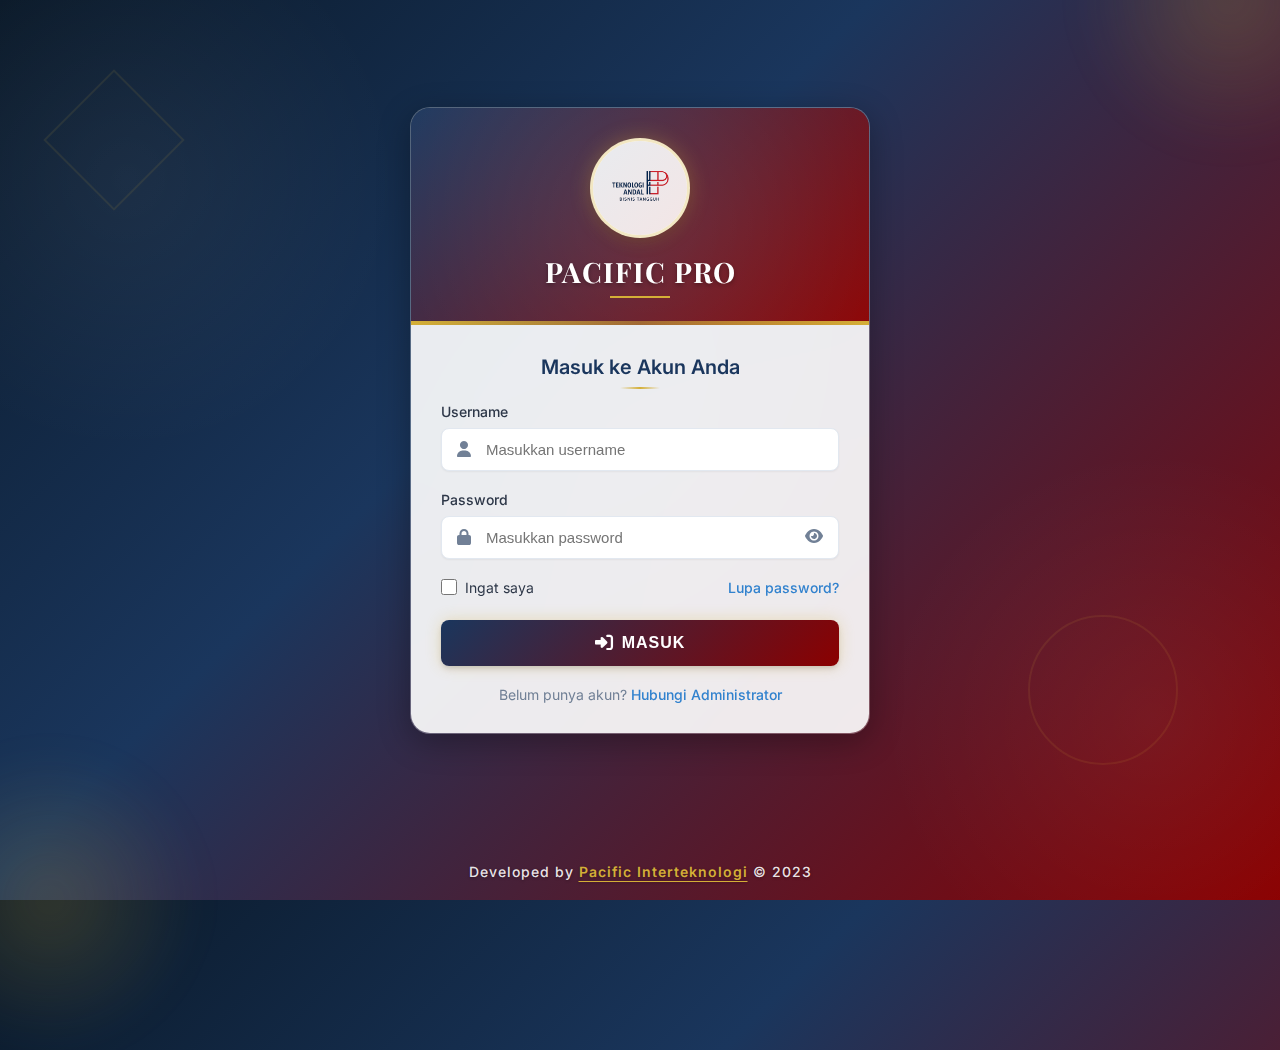
<file: login.html>
<!DOCTYPE html>
<html lang="id">
<head>
  <meta charset="UTF-8" />
  <meta name="viewport" content="width=device-width, initial-scale=1.0"/>
  <title>Login - PACIFIC PRO</title>
  <link rel="stylesheet" href="https://cdnjs.cloudflare.com/ajax/libs/font-awesome/6.4.0/css/all.min.css">
  <link href="https://fonts.googleapis.com/css2?family=Inter:wght@300;400;500;600;700&family=Playfair+Display:wght@700;900&display=swap" rel="stylesheet">
  <style>
    :root {
      --primary-color: #1a365d;
      --secondary-color: #8B0000;
      --accent-color: #3182ce;
      --light-color: #ebf8ff;
      --border-color: #e2e8f0;
      --text-color: #2d3748;
      --text-light: #718096;
      --success-color: #38a169;
      --danger-color: #e53e3e;
      --warning-color: #dd6b20;
      --gold-color: #d4af37;
      --shadow-sm: 0 1px 2px 0 rgba(0, 0, 0, 0.05);
      --shadow-md: 0 4px 6px -1px rgba(0, 0, 0, 0.1), 0 2px 4px -1px rgba(0, 0, 0, 0.06);
      --shadow-lg: 0 10px 15px -3px rgba(0, 0, 0, 0.1), 0 4px 6px -2px rgba(0, 0, 0, 0.05);
      --shadow-xl: 0 20px 25px -5px rgba(0, 0, 0, 0.1), 0 10px 10px -5px rgba(0, 0, 0, 0.04);
      --shadow-gold: 0 0 15px rgba(212, 175, 55, 0.5);
    }
    
    * {
      box-sizing: border-box;
      margin: 0;
      padding: 0;
    }
    
    body {
      font-family: 'Inter', sans-serif;
      background: linear-gradient(135deg, #0a1929 0%, #1a365d 40%, #8B0000 100%);
      min-height: 100vh;
      display: flex;
      flex-direction: column;
      justify-content: center;
      align-items: center;
      padding: 20px;
      position: relative;
      color: var(--text-color);
      overflow: hidden;
    }
    
    /* Luxury Background Effects */
    body::before {
      content: "";
      position: absolute;
      top: 0;
      left: 0;
      right: 0;
      bottom: 0;
      background-image: 
        radial-gradient(circle at 10% 20%, rgba(255, 255, 255, 0.05) 0%, transparent 20%),
        radial-gradient(circle at 90% 80%, rgba(255, 255, 255, 0.05) 0%, transparent 20%),
        radial-gradient(circle at 50% 50%, rgba(255, 255, 255, 0.08) 0%, transparent 30%);
      z-index: 0;
      animation: float 20s ease-in-out infinite;
    }
    
    /* Particle Effects */
    .particles {
      position: absolute;
      top: 0;
      left: 0;
      width: 100%;
      height: 100%;
      overflow: hidden;
      z-index: 0;
    }
    
    .particle {
      position: absolute;
      background-color: rgba(255, 255, 255, 0.3);
      border-radius: 50%;
      opacity: 0;
      animation: particle-float 15s infinite linear;
    }
    
    @keyframes particle-float {
      0% {
        transform: translateY(100vh) scale(0);
        opacity: 0;
      }
      10% {
        opacity: 0.4;
      }
      90% {
        opacity: 0.4;
      }
      100% {
        transform: translateY(-100vh) scale(1.5);
        opacity: 0;
      }
    }
    
    /* Gold Accent Lights */
    .gold-accent {
      position: absolute;
      width: 300px;
      height: 300px;
      border-radius: 50%;
      background: radial-gradient(circle, rgba(212, 175, 55, 0.2) 0%, transparent 70%);
      filter: blur(20px);
      z-index: 0;
    }
    
    .gold-accent-1 {
      top: -150px;
      right: -100px;
      animation: float-gold 20s infinite ease-in-out;
    }
    
    .gold-accent-2 {
      bottom: -150px;
      left: -100px;
      animation: float-gold 25s infinite ease-in-out reverse;
    }
    
    @keyframes float-gold {
      0%, 100% { transform: translate(0, 0) scale(1); }
      50% { transform: translate(30px, -30px) scale(1.1); }
    }
    
    /* Geometric Shapes */
    .geometric-shape {
      position: absolute;
      opacity: 0.1;
      z-index: 0;
    }
    
    .shape-1 {
      top: 10%;
      left: 5%;
      width: 100px;
      height: 100px;
      border: 2px solid var(--gold-color);
      transform: rotate(45deg);
      animation: rotate 30s linear infinite;
    }
    
    .shape-2 {
      bottom: 15%;
      right: 8%;
      width: 150px;
      height: 150px;
      border-radius: 50%;
      border: 2px solid var(--gold-color);
      animation: rotate 40s linear infinite reverse;
    }
    
    @keyframes rotate {
      0% { transform: rotate(0deg); }
      100% { transform: rotate(360deg); }
    }
    
    @keyframes float {
      0%, 100% { transform: translateY(0px); }
      50% { transform: translateY(-20px); }
    }
    
    .login-container {
      width: 100%;
      max-width: 460px;
      z-index: 1;
      margin-bottom: 60px;
    }
    
    .login-card {
      background: rgba(255, 255, 255, 0.1);
      backdrop-filter: blur(10px);
      border-radius: 20px;
      box-shadow: 0 8px 32px rgba(0, 0, 0, 0.3);
      overflow: hidden;
      transition: transform 0.5s ease, box-shadow 0.5s ease;
      border: 1px solid rgba(255, 255, 255, 0.2);
    }
    
    .login-card:hover {
      transform: translateY(-8px);
      box-shadow: 0 25px 30px -5px rgba(0, 0, 0, 0.25), 0 15px 15px -5px rgba(0, 0, 0, 0.15), 0 0 20px rgba(212, 175, 55, 0.3);
    }
    
    .card-header {
      background: linear-gradient(135deg, var(--primary-color), var(--secondary-color));
      padding: 30px 20px;
      text-align: center;
      position: relative;
      overflow: hidden;
    }
    
    .card-header::before {
      content: "";
      position: absolute;
      top: -50%;
      left: -50%;
      width: 200%;
      height: 200%;
      background: radial-gradient(circle, rgba(255, 255, 255, 0.1) 0%, transparent 70%);
      animation: pulse 4s infinite alternate;
    }
    
    @keyframes pulse {
      0% { transform: scale(0.8); opacity: 0.5; }
      100% { transform: scale(1.2); opacity: 0.8; }
    }
    
    .card-header::after {
      content: "";
      position: absolute;
      bottom: 0;
      left: 0;
      right: 0;
      height: 4px;
      background: linear-gradient(90deg, var(--gold-color), rgba(212, 175, 55, 0.5), var(--gold-color));
      animation: shimmer 2s infinite;
    }
    
    @keyframes shimmer {
      0% { background-position: -200% center; }
      100% { background-position: 200% center; }
    }
    
    .logo-container {
      width: 100px;
      height: 100px;
      margin: 0 auto 15px;
      background: white;
      border-radius: 50%;
      display: flex;
      align-items: center;
      justify-content: center;
      box-shadow: 0 0 20px rgba(212, 175, 55, 0.3), var(--shadow-lg);
      position: relative;
      overflow: hidden;
      border: 3px solid rgba(212, 175, 55, 0.3);
    }
    
    .logo-container::before {
      content: "";
      position: absolute;
      top: 0;
      left: 0;
      right: 0;
      bottom: 0;
      background: linear-gradient(135deg, var(--primary-color), var(--secondary-color));
      opacity: 0.1;
      border-radius: 50%;
    }
    
    .logo {
      width: 70%;
      height: 70%;
      object-fit: contain;
      position: relative;
      z-index: 1;
    }
    
    .logo-fallback {
      width: 100%;
      height: 100%;
      display: flex;
      align-items: center;
      justify-content: center;
      font-size: 40px;
      font-weight: 900;
      font-family: 'Playfair Display', serif;
      color: var(--primary-color);
      position: relative;
      z-index: 1;
    }
    
    .app-title {
      color: white;
      font-size: 28px;
      font-weight: 700;
      font-family: 'Playfair Display', serif;
      margin-bottom: 5px;
      letter-spacing: 1px;
      text-shadow: 0 2px 4px rgba(0, 0, 0, 0.3);
      position: relative;
    }
    
    .app-title::after {
      content: "";
      position: absolute;
      bottom: -8px;
      left: 50%;
      transform: translateX(-50%);
      width: 60px;
      height: 2px;
      background: var(--gold-color);
    }
    
    .card-body {
      padding: 30px;
      background: rgba(255, 255, 255, 0.9);
    }
    
    .form-title {
      font-size: 20px;
      font-weight: 600;
      color: var(--primary-color);
      margin-bottom: 24px;
      text-align: center;
      position: relative;
    }
    
    .form-title::after {
      content: "";
      position: absolute;
      bottom: -10px;
      left: 50%;
      transform: translateX(-50%);
      width: 40px;
      height: 2px;
      background: linear-gradient(90deg, transparent, var(--gold-color), transparent);
    }
    
    .form-group {
      margin-bottom: 20px;
    }
    
    .form-label {
      display: block;
      font-size: 14px;
      font-weight: 500;
      color: var(--text-color);
      margin-bottom: 8px;
    }
    
    .input-group {
      position: relative;
    }
    
    .form-control {
      width: 100%;
      padding: 12px 16px;
      padding-left: 44px;
      font-size: 15px;
      border: 1px solid var(--border-color);
      border-radius: 8px;
      background-color: white;
      transition: all 0.3s ease;
      box-shadow: var(--shadow-sm);
    }
    
    .form-control:focus {
      outline: none;
      border-color: var(--accent-color);
      box-shadow: 0 0 0 3px rgba(49, 130, 206, 0.1), 0 0 10px rgba(212, 175, 55, 0.2);
    }
    
    .input-icon {
      position: absolute;
      left: 16px;
      top: 50%;
      transform: translateY(-50%);
      color: var(--text-light);
      font-size: 16px;
      transition: color 0.3s ease;
    }
    
    .form-control:focus + .input-icon {
      color: var(--accent-color);
    }
    
    .password-toggle {
      position: absolute;
      right: 16px;
      top: 50%;
      transform: translateY(-50%);
      background: none;
      border: none;
      color: var(--text-light);
      cursor: pointer;
      font-size: 16px;
      transition: color 0.3s ease;
    }
    
    .password-toggle:hover {
      color: var(--accent-color);
    }
    
    .form-options {
      display: flex;
      justify-content: space-between;
      align-items: center;
      margin-bottom: 24px;
      font-size: 14px;
    }
    
    .checkbox-group {
      display: flex;
      align-items: center;
    }
    
    .checkbox-group input {
      margin-right: 8px;
      cursor: pointer;
      width: 16px;
      height: 16px;
      accent-color: var(--accent-color);
    }
    
    .checkbox-group label {
      cursor: pointer;
      user-select: none;
      color: var(--text-color);
    }
    
    .forgot-link {
      color: var(--accent-color);
      text-decoration: none;
      font-weight: 500;
      transition: color 0.3s ease;
    }
    
    .forgot-link:hover {
      color: var(--gold-color);
      text-decoration: underline;
    }
    
    .btn {
      display: flex;
      align-items: center;
      justify-content: center;
      width: 100%;
      padding: 14px 18px;
      background: linear-gradient(135deg, var(--primary-color), var(--secondary-color));
      color: white;
      border: none;
      border-radius: 8px;
      font-size: 16px;
      font-weight: 600;
      cursor: pointer;
      transition: all 0.4s ease;
      box-shadow: var(--shadow-md), 0 0 15px rgba(212, 175, 55, 0.3);
      position: relative;
      overflow: hidden;
      text-transform: uppercase;
      letter-spacing: 1px;
    }
    
    .btn::before {
      content: "";
      position: absolute;
      top: 0;
      left: -100%;
      width: 100%;
      height: 100%;
      background: linear-gradient(90deg, transparent, rgba(255, 255, 255, 0.3), transparent);
      transition: left 0.7s ease;
    }
    
    .btn:hover::before {
      left: 100%;
    }
    
    .btn:hover {
      background: linear-gradient(135deg, var(--secondary-color), #660000);
      transform: translateY(-3px);
      box-shadow: var(--shadow-lg), 0 0 20px rgba(212, 175, 55, 0.5);
    }
    
    .btn:active {
      transform: translateY(-1px);
    }
    
    .btn i {
      margin-right: 8px;
      font-size: 18px;
    }
    
    .form-footer {
      margin-top: 20px;
      text-align: center;
      font-size: 14px;
      color: var(--text-light);
    }
    
    .form-footer a {
      color: var(--accent-color);
      text-decoration: none;
      font-weight: 500;
      transition: color 0.3s ease;
    }
    
    .form-footer a:hover {
      color: var(--gold-color);
      text-decoration: underline;
    }
    
    .alert {
      padding: 12px 16px;
      border-radius: 8px;
      margin-bottom: 20px;
      font-size: 14px;
      display: none;
      animation: slideDown 0.5s ease;
    }
    
    @keyframes slideDown {
      from {
        opacity: 0;
        transform: translateY(-20px);
      }
      to {
        opacity: 1;
        transform: translateY(0);
      }
    }
    
    .alert-error {
      background-color: #fed7d7;
      color: var(--danger-color);
      border-left: 4px solid var(--danger-color);
    }
    
    .alert-success {
      background-color: #c6f6d5;
      color: var(--success-color);
      border-left: 4px solid var(--success-color);
    }
    
    .developer-info {
      position: absolute;
      bottom: 20px;
      left: 0;
      right: 0;
      text-align: center;
      color: rgba(255, 255, 255, 0.9);
      font-size: 14px;
      z-index: 1;
      font-weight: 500;
      text-shadow: 0 1px 3px rgba(0, 0, 0, 0.3);
      letter-spacing: 1px;
    }
    
    .developer-info span {
      color: var(--gold-color);
      font-weight: 600;
      text-decoration: underline;
      text-decoration-color: var(--gold-color);
      text-underline-offset: 4px;
    }
    
    /* Session Timeout Warning Styles */
    .session-warning {
      position: fixed;
      top: 0;
      left: 0;
      right: 0;
      bottom: 0;
      background-color: rgba(0, 0, 0, 0.8);
      display: flex;
      justify-content: center;
      align-items: center;
      z-index: 1000;
      opacity: 0;
      visibility: hidden;
      transition: opacity 0.4s, visibility 0.4s;
      backdrop-filter: blur(5px);
    }
    
    .session-warning.active {
      opacity: 1;
      visibility: visible;
    }
    
    .session-warning-content {
      background: linear-gradient(135deg, rgba(255, 255, 255, 0.95), rgba(255, 255, 255, 0.9));
      border-radius: 16px;
      padding: 30px;
      max-width: 450px;
      width: 90%;
      box-shadow: var(--shadow-xl), 0 0 30px rgba(212, 175, 55, 0.3);
      text-align: center;
      transform: scale(0.9);
      transition: transform 0.4s;
      border: 1px solid rgba(212, 175, 55, 0.2);
    }
    
    .session-warning.active .session-warning-content {
      transform: scale(1);
    }
    
    .session-warning-icon {
      font-size: 48px;
      color: var(--warning-color);
      margin-bottom: 20px;
      animation: pulse 2s infinite;
    }
    
    .session-warning-title {
      font-size: 24px;
      font-weight: 700;
      color: var(--text-color);
      margin-bottom: 15px;
      font-family: 'Playfair Display', serif;
    }
    
    .session-warning-message {
      font-size: 16px;
      color: var(--text-light);
      margin-bottom: 25px;
      line-height: 1.5;
    }
    
    .session-warning-timer {
      font-size: 28px;
      font-weight: 700;
      color: var(--warning-color);
      margin-bottom: 25px;
      font-family: 'Playfair Display', serif;
      text-shadow: 0 0 10px rgba(221, 107, 32, 0.3);
    }
    
    .session-warning-buttons {
      display: flex;
      gap: 15px;
      justify-content: center;
    }
    
    .session-warning-btn {
      padding: 12px 24px;
      border-radius: 8px;
      font-size: 16px;
      font-weight: 600;
      cursor: pointer;
      transition: all 0.3s ease;
      border: none;
      text-transform: uppercase;
      letter-spacing: 1px;
    }
    
    .session-warning-extend {
      background: linear-gradient(135deg, var(--accent-color), #2c5aa0);
      color: white;
      box-shadow: var(--shadow-md);
    }
    
    .session-warning-extend:hover {
      background: linear-gradient(135deg, #2c5aa0, var(--accent-color));
      transform: translateY(-3px);
      box-shadow: var(--shadow-lg);
    }
    
    .session-warning-logout {
      background: linear-gradient(135deg, var(--border-color), #cbd5e0);
      color: var(--text-color);
      box-shadow: var(--shadow-sm);
    }
    
    .session-warning-logout:hover {
      background: linear-gradient(135deg, #cbd5e0, var(--border-color));
      transform: translateY(-3px);
      box-shadow: var(--shadow-md);
    }
    
    /* Tablet and Laptop Responsive Styles */
    @media (max-width: 1024px) {
      .login-container {
        margin-bottom: 50px;
      }
      
      .card-header {
        padding: 25px 15px;
      }
      
      .logo-container {
        width: 90px;
        height: 90px;
        margin-bottom: 12px;
      }
      
      .logo-fallback {
        font-size: 36px;
      }
      
      .app-title {
        font-size: 26px;
      }
      
      .card-body {
        padding: 25px 20px;
      }
      
      .form-title {
        font-size: 18px;
        margin-bottom: 20px;
      }
      
      .form-group {
        margin-bottom: 16px;
      }
      
      .form-control {
        padding: 10px 14px;
        padding-left: 40px;
        font-size: 14px;
      }
      
      .input-icon {
        left: 14px;
        font-size: 14px;
      }
      
      .password-toggle {
        right: 14px;
        font-size: 14px;
      }
      
      .form-options {
        margin-bottom: 20px;
        font-size: 13px;
      }
      
      .btn {
        padding: 12px 16px;
        font-size: 15px;
      }
      
      .form-footer {
        margin-top: 16px;
        font-size: 13px;
      }
      
      .developer-info {
        font-size: 13px;
        bottom: 15px;
      }
    }
    
    /* Mobile Responsive Styles */
    @media (max-width: 480px) {
      .login-card {
        border-radius: 16px;
      }
      
      .card-header {
        padding: 20px 15px;
      }
      
      .logo-container {
        width: 80px;
        height: 80px;
        margin-bottom: 10px;
      }
      
      .logo-fallback {
        font-size: 32px;
      }
      
      .app-title {
        font-size: 22px;
      }
      
      .card-body {
        padding: 20px 15px;
      }
      
      .form-title {
        font-size: 16px;
        margin-bottom: 16px;
      }
      
      .form-group {
        margin-bottom: 14px;
      }
      
      .form-control {
        padding: 10px 12px;
        padding-left: 36px;
        font-size: 14px;
      }
      
      .input-icon {
        left: 12px;
        font-size: 14px;
      }
      
      .password-toggle {
        right: 12px;
        font-size: 14px;
      }
      
      .form-options {
        flex-direction: column;
        align-items: flex-start;
        gap: 8px;
        margin-bottom: 16px;
      }
      
      .btn {
        padding: 11px 14px;
        font-size: 14px;
      }
      
      .form-footer {
        margin-top: 14px;
        font-size: 12px;
      }
      
      .developer-info {
        font-size: 12px;
        bottom: 10px;
      }
      
      .session-warning-content {
        padding: 20px 15px;
      }
      
      .session-warning-title {
        font-size: 20px;
      }
      
      .session-warning-message {
        font-size: 14px;
        margin-bottom: 20px;
      }
      
      .session-warning-timer {
        font-size: 24px;
        margin-bottom: 20px;
      }
      
      .session-warning-buttons {
        flex-direction: column;
      }
      
      .session-warning-btn {
        width: 100%;
      }
    }
  </style>
</head>
<body>
  <!-- Particle effects -->
  <div class="particles" id="particles"></div>
  
  <!-- Gold accent lights -->
  <div class="gold-accent gold-accent-1"></div>
  <div class="gold-accent gold-accent-2"></div>
  
  <!-- Geometric shapes -->
  <div class="geometric-shape shape-1"></div>
  <div class="geometric-shape shape-2"></div>
  
  <div class="login-container">
    <div class="login-card">
      <div class="card-header">
        <div class="logo-container">
          <img src="tegline.png" alt="PACIFI PRO Logo" class="logo" onerror="this.style.display='none'; document.getElementById('logoFallback').style.display='flex';">
          <div id="logoFallback" class="logo-fallback" style="display: none;">PP</div>
        </div>
        <h1 class="app-title">PACIFIC PRO</h1>
      </div>
      
      <div class="card-body">
        <h2 class="form-title">Masuk ke Akun Anda</h2>
        
        <div id="errorMessage" class="alert alert-error"></div>
        <div id="successMessage" class="alert alert-success"></div>
        
        <form id="loginForm">
          <div class="form-group">
            <label for="username" class="form-label">Username</label>
            <div class="input-group">
              <input type="text" id="username" class="form-control" placeholder="Masukkan username" required>
              <span class="input-icon"><i class="fas fa-user"></i></span>
            </div>
          </div>
          
          <div class="form-group">
            <label for="password" class="form-label">Password</label>
            <div class="input-group">
              <input type="password" id="password" class="form-control" placeholder="Masukkan password" required>
              <span class="input-icon"><i class="fas fa-lock"></i></span>
              <button type="button" class="password-toggle" onclick="togglePasswordVisibility()">
                <i class="fas fa-eye" id="toggleIcon"></i>
              </button>
            </div>
          </div>
          
          <div class="form-options">
            <div class="checkbox-group">
              <input type="checkbox" id="rememberMe">
              <label for="rememberMe">Ingat saya</label>
            </div>
            <a href="#" class="forgot-link">Lupa password?</a>
          </div>
          
          <button type="submit" class="btn">
            <i class="fas fa-sign-in-alt"></i> Masuk
          </button>
        </form>
        
        <div class="form-footer">
          Belum punya akun? <a href="#">Hubungi Administrator</a>
        </div>
      </div>
    </div>
  </div>
  
  <div class="developer-info">
    Developed by <span>Pacific Interteknologi</span> © 2023
  </div>
  
  <!-- Session Timeout Warning Modal -->
  <div id="sessionWarning" class="session-warning">
    <div class="session-warning-content">
      <div class="session-warning-icon">
        <i class="fas fa-exclamation-triangle"></i>
      </div>
      <h3 class="session-warning-title">Sesi Akan Berakhir</h3>
      <p class="session-warning-message">
        Anda telah tidak aktif untuk beberapa waktu. Sesi Anda akan berakhir dalam:
      </p>
      <div class="session-warning-timer" id="sessionTimer">01:00</div>
      <div class="session-warning-buttons">
        <button id="extendSession" class="session-warning-btn session-warning-extend">
          Perpanjang Sesi
        </button>
        <button id="logoutNow" class="session-warning-btn session-warning-logout">
          Logout Sekarang
        </button>
      </div>
    </div>
  </div>
  
  <script>
    // =====================
    // PARTICLE EFFECT GENERATION
    // =====================
    
    /**
     * Creates floating particles for visual enhancement
     */
    function createParticles() {
      const particlesContainer = document.getElementById('particles');
      const particleCount = 20; // Reduced for better performance
      
      for (let i = 0; i < particleCount; i++) {
        const particle = document.createElement('div');
        particle.classList.add('particle');
        
        // Random properties
        const size = Math.random() * 4 + 1;
        const posX = Math.random() * 100;
        const delay = Math.random() * 15;
        const duration = Math.random() * 10 + 20;
        
        // Apply styles
        particle.style.width = `${size}px`;
        particle.style.height = `${size}px`;
        particle.style.left = `${posX}%`;
        particle.style.animationDelay = `${delay}s`;
        particle.style.animationDuration = `${duration}s`;
        
        particlesContainer.appendChild(particle);
      }
    }
    
    // =====================
    // SESSION TIMEOUT MANAGEMENT
    // =====================
    
    // Konfigurasi timeout sesi (dalam milidetik)
    const SESSION_TIMEOUT = 15 * 60 * 1000; // 15 menit
    const WARNING_BEFORE_TIMEOUT = 1 * 60 * 1000; // Tampilkan peringatan 1 menit sebelum timeout
    
    let idleTimer;
    let warningTimer;
    let countdownTimer;
    let timeLeft;
    
    /**
     * Inisialisasi deteksi aktivitas untuk session timeout
     */
    function initSessionTimeout() {
      // Event listener untuk aktivitas pengguna
      const events = [
        'mousedown', 'mousemove', 'keypress', 
        'scroll', 'touchstart', 'click'
      ];
      
      events.forEach(event => {
        document.addEventListener(event, resetIdleTimer, true);
      });
      
      // Mulai timer idle
      resetIdleTimer();
    }
    
    /**
     * Reset timer idle
     */
    function resetIdleTimer() {
      // Hapus timer yang ada
      clearTimeout(idleTimer);
      clearTimeout(warningTimer);
      clearInterval(countdownTimer);
      
      // Sembunyikan modal peringatan jika sedang ditampilkan
      const warningModal = document.getElementById('sessionWarning');
      warningModal.classList.remove('active');
      
      // Set timer baru untuk peringatan
      warningTimer = setTimeout(showSessionWarning, SESSION_TIMEOUT - WARNING_BEFORE_TIMEOUT);
      
      // Set timer baru untuk timeout
      idleTimer = setTimeout(autoLogout, SESSION_TIMEOUT);
    }
    
    /**
     * Tampilkan modal peringatan session akan berakhir
     */
    function showSessionWarning() {
      const warningModal = document.getElementById('sessionWarning');
      warningModal.classList.add('active');
      
      // Set waktu tersisa (dalam detik)
      timeLeft = Math.floor(WARNING_BEFORE_TIMEOUT / 1000);
      updateCountdown();
      
      // Update countdown setiap detik
      countdownTimer = setInterval(updateCountdown, 1000);
      
      // Event listener untuk tombol perpanjang sesi
      document.getElementById('extendSession').onclick = function() {
        resetIdleTimer();
        showNotification('Sesi telah diperpanjang', 'success');
      };
      
      // Event listener untuk tombol logout
      document.getElementById('logoutNow').onclick = function() {
        autoLogout();
      };
    }
    
    /**
     * Update tampilan countdown timer
     */
    function updateCountdown() {
      timeLeft--;
      
      // Format waktu ke MM:SS
      const minutes = Math.floor(timeLeft / 60);
      const seconds = timeLeft % 60;
      const formattedTime = `${minutes.toString().padStart(2, '0')}:${seconds.toString().padStart(2, '0')}`;
      
      document.getElementById('sessionTimer').textContent = formattedTime;
      
      // Jika waktu habis, logout otomatis
      if (timeLeft <= 0) {
        autoLogout();
      }
    }
    
    /**
     * Logout otomatis karena session timeout
     */
    function autoLogout() {
      // Hapus timer
      clearTimeout(idleTimer);
      clearTimeout(warningTimer);
      clearInterval(countdownTimer);
      
      // Sembunyikan modal peringatan
      const warningModal = document.getElementById('sessionWarning');
      warningModal.classList.remove('active');
      
      // Logout user
      logout();
    }
    
    // =====================
    // USER LOGIN & ROLE MANAGEMENT
    // =====================
    
    /**
     * Inisialisasi data pengguna default jika belum ada
     */
    function initializeUsersData() {
      if (!localStorage.getItem("users")) {
        const defaultUsers = [
          { 
            username: "admin", 
            password: "admin123", 
            role: "admin", 
            fullName: "Administrator",
            email: "admin@pacifipro.com",
            status: "active"
          },
          { 
            username: "staff", 
            password: "staff123", 
            role: "staff", 
            fullName: "Staff",
            email: "staff@pacifipro.com",
            status: "active"
          },
          { 
            username: "viewer", 
            password: "viewer123", 
            role: "viewer", 
            fullName: "Viewer",
            email: "viewer@pacifipro.com",
            status: "active"
          }
        ];
        
        localStorage.setItem("users", JSON.stringify(defaultUsers));
      }
    }
    
    /**
     * Login user dan simpan ke localStorage
     * @param {string} username - Username user
     * @param {string} password - Password user
     * @returns {object|null} User object jika berhasil, null jika gagal
     */
    function loginUser(username, password) {
      if (!username || !password) {
        showNotification("Username dan password wajib diisi", "error");
        return null;
      }
      
      // Ambil data pengguna dari localStorage
      const users = JSON.parse(localStorage.getItem("users")) || [];
      
      const user = users.find(u => u.username === username && u.password === password);
      if (user) {
        // Simpan user ke localStorage tanpa password untuk keamanan
        const userWithoutPassword = { ...user };
        delete userWithoutPassword.password;
        localStorage.setItem("currentUser", JSON.stringify(userWithoutPassword));
        return userWithoutPassword;
      } else {
        showNotification("Username atau password salah", "error");
        return null;
      }
    }
    
    /**
     * Mendapatkan user yang sedang login
     * @returns {object|null} User object jika ada, null jika belum login
     */
    function getCurrentUser() {
      try {
        const saved = localStorage.getItem("currentUser");
        return saved ? JSON.parse(saved) : null;
      } catch (error) {
        console.error("Error getting current user:", error);
        return null;
      }
    }
    
    /**
     * Logout user dan redirect ke halaman index
     */
    function logout() {
      const user = getCurrentUser();
      localStorage.removeItem("currentUser");
      showNotification("Anda telah berhasil logout", "success");
      
      // Log aktivitas logout
      if (user) {
        logActivity(`User ${user.username} (${user.role}) logout`);
      }
      
      setTimeout(() => {
        window.location.href = "index.html";
      }, 1000);
    }
    
    /**
     * Cek apakah user memiliki otorisasi untuk mengakses halaman
     * @param {string[]} allowedRoles - Daftar role yang diizinkan
     * @returns {boolean} True jika diizinkan, false jika tidak
     */
    function isAuthorized(allowedRoles = []) {
      const user = getCurrentUser();
      return user && allowedRoles.includes(user.role);
    }
    
    /**
     * Tampilkan notifikasi kepada user
     * @param {string} message - Pesan notifikasi
     * @param {string} type - Tipe notifikasi (success, error, info, warning)
     */
    function showNotification(message, type = "info") {
      // Cek apakah ada container notifikasi
      let notificationContainer = document.getElementById("notificationContainer");
      
      if (!notificationContainer) {
        // Buat container notifikasi jika belum ada
        notificationContainer = document.createElement("div");
        notificationContainer.id = "notificationContainer";
        notificationContainer.style.position = "fixed";
        notificationContainer.style.top = "20px";
        notificationContainer.style.right = "20px";
        notificationContainer.style.zIndex = "9999";
        document.body.appendChild(notificationContainer);
      }
      
      // Buat elemen notifikasi
      const notification = document.createElement("div");
      notification.className = `notification notification-${type}`;
      notification.textContent = message;
      
      // Style untuk notifikasi
      notification.style.padding = "12px 20px";
      notification.style.marginBottom = "10px";
      notification.style.borderRadius = "8px";
      notification.style.color = "white";
      notification.style.boxShadow = "0 2px 10px rgba(0,0,0,0.2)";
      notification.style.transform = "translateX(120%)";
      notification.style.transition = "transform 0.3s ease";
      
      // Warna berdasarkan tipe
      const colors = {
        success: "#4CAF50",
        error: "#F44336",
        info: "#2196F3",
        warning: "#FF9800"
      };
      notification.style.backgroundColor = colors[type] || colors.info;
      
      // Tambahkan icon berdasarkan tipe
      const icons = {
        success: "✓",
        error: "✗",
        info: "ℹ",
        warning: "⚠"
      };
      notification.innerHTML = `<span style="margin-right: 8px;">${icons[type] || icons.info}</span>${message}`;
      
      // Tambahkan ke container
      notificationContainer.appendChild(notification);
      
      // Animasi muncul
      setTimeout(() => {
        notification.style.transform = "translateX(0)";
      }, 10);
      
      // Hapus otomatis setelah 3 detik
      setTimeout(() => {
        notification.style.transform = "translateX(120%)";
        setTimeout(() => {
          if (notification.parentNode) {
            notification.parentNode.removeChild(notification);
          }
        }, 300);
      }, 3000);
    }
    
    // =====================
    // ACTIVITY LOGGING
    // =====================
    
    /**
     * Log aktivitas user
     * @param {string} activity - Deskripsi aktivitas
     */
    function logActivity(activity) {
      const user = getCurrentUser();
      if (!user) return;
      
      try {
        const logs = JSON.parse(localStorage.getItem("activityLogs")) || [];
        
        logs.push({
          timestamp: new Date().toISOString(),
          user: user.username,
          role: user.role,
          activity: activity,
          page: window.location.pathname.split('/').pop() || 'unknown'
        });
        
        // Simpan maksimal 100 log terakhir
        if (logs.length > 100) {
          logs.shift();
        }
        
        localStorage.setItem("activityLogs", JSON.stringify(logs));
      } catch (error) {
        console.error("Error logging activity:", error);
      }
    }
    
    // =====================
    // INITIALIZATION & LOGIN HANDLING
    // =====================
    
    // Inisialisasi data pengguna
    initializeUsersData();
    
    // Cek apakah ada user yang tersimpan di remember me
    window.onload = function() {
      // Create particle effects
      createParticles();
      
      const rememberedUser = localStorage.getItem("rememberedUser");
      if (rememberedUser) {
        const user = JSON.parse(rememberedUser);
        document.getElementById('username').value = user.username;
        document.getElementById('rememberMe').checked = true;
      }
      
      // Inisialisasi session timeout
      initSessionTimeout();
    };
    
    // Fungsi untuk toggle visibility password
    function togglePasswordVisibility() {
      const passwordInput = document.getElementById('password');
      const toggleIcon = document.getElementById('toggleIcon');
      
      if (passwordInput.type === 'password') {
        passwordInput.type = 'text';
        toggleIcon.classList.remove('fa-eye');
        toggleIcon.classList.add('fa-eye-slash');
      } else {
        passwordInput.type = 'password';
        toggleIcon.classList.remove('fa-eye-slash');
        toggleIcon.classList.add('fa-eye');
      }
    }
    
    // Fungsi untuk menampilkan pesan error
    function showError(message) {
      const errorElement = document.getElementById('errorMessage');
      errorElement.textContent = message;
      errorElement.style.display = 'block';
      
      // Sembunyikan pesan setelah 5 detik
      setTimeout(() => {
        errorElement.style.display = 'none';
      }, 5000);
    }
    
    // Fungsi untuk menampilkan pesan sukses
    function showSuccess(message) {
      const successElement = document.getElementById('successMessage');
      successElement.textContent = message;
      successElement.style.display = 'block';
      
      // Sembunyikan pesan setelah 3 detik
      setTimeout(() => {
        successElement.style.display = 'none';
      }, 3000);
    }
    
    // Fungsi login
    function login() {
      const username = document.getElementById('username').value.trim();
      const password = document.getElementById('password').value.trim();
      const rememberMe = document.getElementById('rememberMe').checked;
      
      // Validasi input
      if (!username) {
        showError('Username tidak boleh kosong');
        return;
      }
      
      if (!password) {
        showError('Password tidak boleh kosong');
        return;
      }
      
      // Ambil data user dari localStorage
      const allUsers = JSON.parse(localStorage.getItem("users")) || [];
      const foundUser = allUsers.find(u => u.username === username && u.password === password);
      
      if (foundUser) {
        // Simpan user yang sedang login
        localStorage.setItem("currentUser", JSON.stringify(foundUser));
        
        // Jika remember me dicentang, simpan username
        if (rememberMe) {
          localStorage.setItem("rememberedUser", JSON.stringify({ username: username }));
        } else {
          localStorage.removeItem("rememberedUser");
        }
        
        // Log aktivitas login
        logActivity(`User ${username} (${foundUser.role}) login berhasil`);
        
        showSuccess('Login berhasil! Mengalihkan ke dashboard...');
        
        // Redirect ke dashboard setelah 1.5 detik
        setTimeout(() => {
          window.location.href = "dashboard.html";
        }, 1500);
      } else {
        showError('Username atau password salah!');
        
        // Log aktivitas login gagal
        logActivity(`Login gagal untuk username: ${username}`);
      }
    }
    
    // Event listener untuk form submit
    document.getElementById('loginForm').addEventListener('submit', function(event) {
      event.preventDefault();
      login();
    });
    
    // Event listener untuk Enter key
    document.getElementById('password').addEventListener('keypress', function(event) {
      if (event.key === 'Enter') {
        login();
      }
    });
    
    // Handle unhandled errors
    window.addEventListener('error', function(e) {
      console.error('Unhandled error:', e.error);
      
      // Log error ke activity logs
      logActivity(`Error: ${e.message} at ${e.filename}:${e.lineno}`);
      
      // Tampilkan notifikasi ke user
      showError('Terjadi kesalahan pada aplikasi. Silakan refresh halaman.');
    });
  </script>
</body>
</html>
</file>
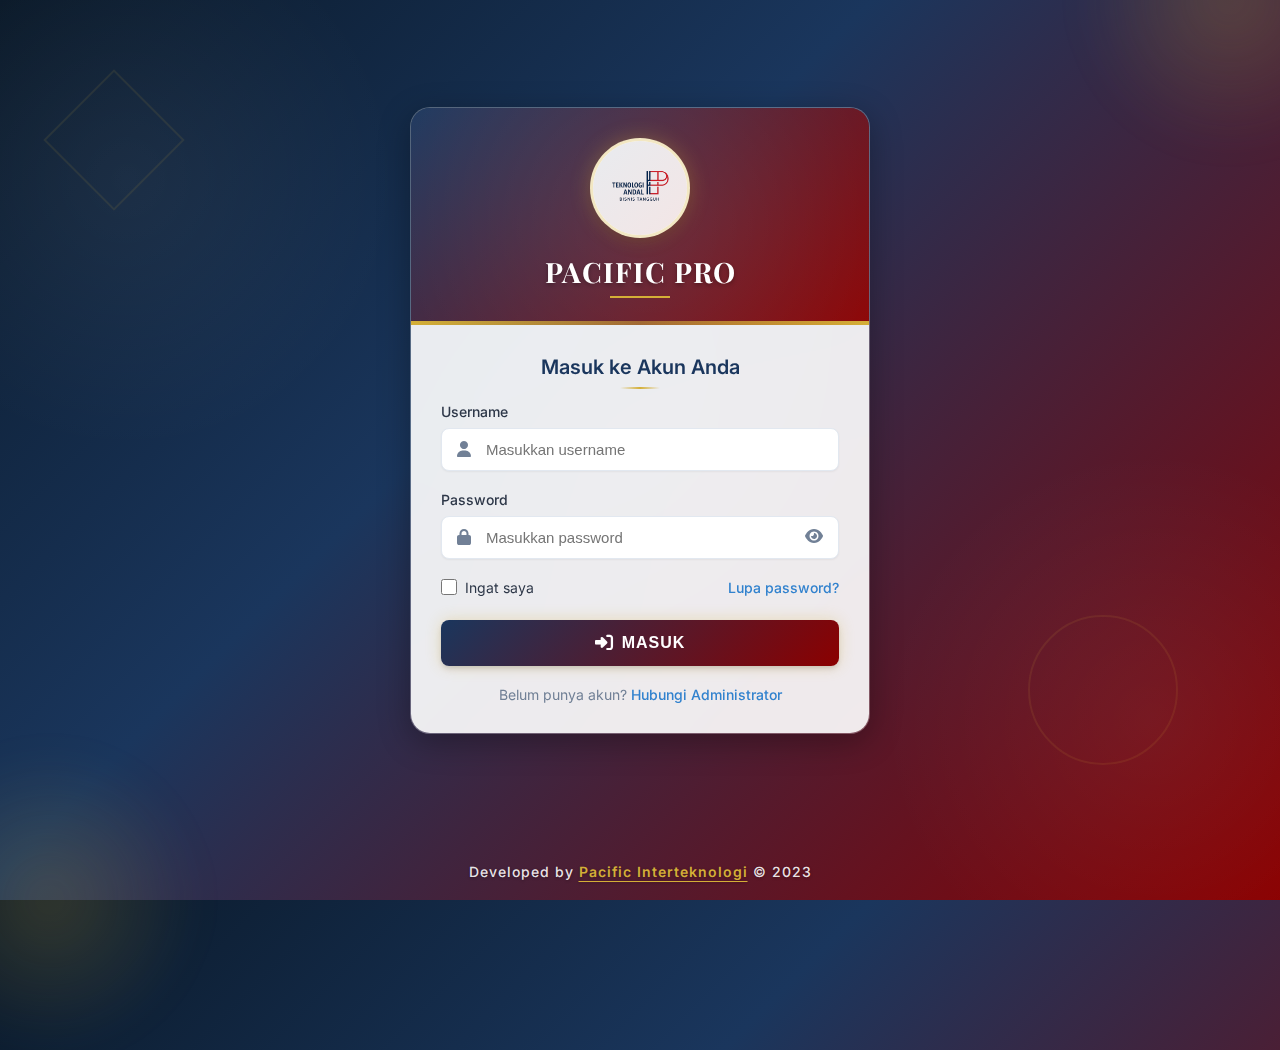
<file: pengguna.html>
<!DOCTYPE html>
<html lang="id">
<head>
  <meta charset="UTF-8">
  <meta name="viewport" content="width=device-width, initial-scale=1.0">
  <title>Manajemen Pengguna - Pacific Inter Teknologi</title>
  <link rel="stylesheet" href="https://cdnjs.cloudflare.com/ajax/libs/font-awesome/6.4.0/css/all.min.css">
  <style>
    :root {
      --primary-color: #1B1F3B;
      --secondary-color: #8B0000;
      --accent-color: #4285f4;
      --light-color: #f8f9fa;
      --border-color: #e0e0e0;
      --text-color: #333;
      --success-color: #34a853;
      --danger-color: #ea4335;
      --warning-color: #fbbc05;
      --sidebar-width: 260px;
    }
    
    * {
      margin: 0;
      padding: 0;
      box-sizing: border-box;
      font-family: 'Segoe UI', Tahoma, Geneva, Verdana, sans-serif;
    }
    
    body {
      background-color: #f5f7fa;
      color: var(--text-color);
      min-height: 100vh;
      display: flex;
    }
    
    .header {
      background-color: var(--primary-color);
      color: white;
      padding: 15px 20px;
      display: flex;
      justify-content: space-between;
      align-items: center;
      box-shadow: 0 2px 4px rgba(0,0,0,0.1);
      position: fixed;
      top: 0;
      left: 0;
      right: 0;
      z-index: 100;
      height: 70px;
    }
    
    .logo-container {
      display: flex;
      align-items: center;
    }
    
    .brand {
      font-size: 24px;
      font-weight: bold;
    }
    
    .user-info {
      display: flex;
      align-items: center;
    }
    
    .user-name {
      margin-right: 15px;
      font-size: 14px;
    }
    
    .logout-btn {
      background: var(--danger-color);
      color: white;
      border: none;
      padding: 8px 12px;
      border-radius: 4px;
      cursor: pointer;
      font-size: 14px;
      transition: background 0.3s;
    }
    
    .logout-btn:hover {
      background: #c5221f;
    }
    
    .sidebar {
      width: var(--sidebar-width);
      background-color: var(--primary-color);
      color: white;
      position: fixed;
      height: calc(100vh - 70px);
      left: 0;
      top: 70px;
      box-shadow: 2px 0 5px rgba(0,0,0,0.05);
      overflow-y: auto;
      z-index: 90;
      transition: transform 0.3s;
    }
    
    .sidebar-menu {
      list-style: none;
      padding: 20px 0;
    }
    
    .sidebar-menu li {
      margin-bottom: 5px;
    }
    
    .sidebar-menu a {
      display: flex;
      align-items: center;
      padding: 12px 20px;
      color: rgba(255,255,255,0.8);
      text-decoration: none;
      transition: all 0.3s;
      border-left: 3px solid transparent;
    }
    
    .sidebar-menu a:hover, .sidebar-menu a.active {
      background-color: rgba(255,255,255,0.1);
      color: white;
      border-left: 3px solid var(--accent-color);
    }
    
    .sidebar-menu i {
      margin-right: 10px;
      width: 20px;
      text-align: center;
    }
    
    .main-content {
      margin-left: var(--sidebar-width);
      padding: 100px 20px 20px;
      min-height: 100vh;
      width: calc(100% - var(--sidebar-width));
    }
    
    .page-header {
      margin-bottom: 30px;
    }
    
    .page-title {
      font-size: 28px;
      color: var(--primary-color);
      margin-bottom: 5px;
    }
    
    .page-subtitle {
      color: #666;
      font-size: 14px;
    }
    
    .controls {
      background-color: white;
      border-radius: 8px;
      padding: 20px;
      margin-bottom: 20px;
      box-shadow: 0 2px 4px rgba(0,0,0,0.05);
      display: flex;
      justify-content: space-between;
      align-items: center;
      flex-wrap: wrap;
      gap: 15px;
    }
    
    .btn {
      padding: 10px 16px;
      border: none;
      border-radius: 4px;
      cursor: pointer;
      font-size: 14px;
      transition: all 0.3s;
      display: inline-flex;
      align-items: center;
      gap: 5px;
    }
    
    .btn-primary {
      background-color: var(--primary-color);
      color: white;
    }
    
    .btn-primary:hover {
      background-color: #0d0e1f;
    }
    
    .btn-success {
      background-color: var(--success-color);
      color: white;
    }
    
    .btn-success:hover {
      background-color: #2d8e47;
    }
    
    .btn-danger {
      background-color: var(--danger-color);
      color: white;
    }
    
    .btn-danger:hover {
      background-color: #c5221f;
    }
    
    .table-container {
      background-color: white;
      border-radius: 8px;
      padding: 20px;
      box-shadow: 0 2px 4px rgba(0,0,0,0.05);
      overflow-x: auto;
    }
    
    .data-table {
      width: 100%;
      border-collapse: collapse;
    }
    
    .data-table th {
      background-color: var(--primary-color);
      color: white;
      padding: 12px 15px;
      text-align: left;
      font-weight: 600;
    }
    
    .data-table td {
      padding: 12px 15px;
      border-bottom: 1px solid var(--border-color);
    }
    
    .data-table tbody tr:nth-child(even) {
      background-color: #f8f9fa;
    }
    
    .data-table tbody tr:hover {
      background-color: #f0f0f0;
    }
    
    .badge {
      display: inline-block;
      padding: 3px 8px;
      border-radius: 12px;
      font-size: 12px;
      font-weight: bold;
      text-transform: uppercase;
    }
    
    .badge-admin {
      background-color: #e3f2fd;
      color: #0d47a1;
    }
    
    .badge-staff {
      background-color: #e8f5e9;
      color: #2e7d32;
    }
    
    .badge-viewer {
      background-color: #fff3e0;
      color: #e65100;
    }
    
    .menu-toggle {
      display: none;
      background: none;
      border: none;
      color: white;
      font-size: 20px;
      cursor: pointer;
    }
    
    .notification {
      position: fixed;
      top: 20px;
      right: 20px;
      padding: 15px 20px;
      background-color: var(--success-color);
      color: white;
      border-radius: 5px;
      box-shadow: 0 4px 12px rgba(0,0,0,0.15);
      z-index: 1000;
      transform: translateY(-100px);
      opacity: 0;
      transition: all 0.3s ease;
    }
    
    .notification.show {
      transform: translateY(0);
      opacity: 1;
    }
    
    .notification.error {
      background-color: var(--danger-color);
    }
    
    .modal {
      display: none;
      position: fixed;
      top: 0;
      left: 0;
      width: 100%;
      height: 100%;
      background-color: rgba(0,0,0,0.5);
      z-index: 1000;
      justify-content: center;
      align-items: center;
    }
    
    .modal-content {
      background-color: white;
      padding: 20px;
      border-radius: 8px;
      width: 90%;
      max-width: 500px;
      box-shadow: 0 4px 20px rgba(0,0,0,0.15);
    }
    
    .modal-header {
      display: flex;
      justify-content: space-between;
      align-items: center;
      margin-bottom: 20px;
      padding-bottom: 10px;
      border-bottom: 1px solid var(--border-color);
    }
    
    .modal-title {
      font-size: 18px;
      font-weight: 600;
      color: var(--primary-color);
    }
    
    .close-btn {
      background: none;
      border: none;
      font-size: 20px;
      cursor: pointer;
      color: #999;
    }
    
    .form-group {
      margin-bottom: 15px;
    }
    
    .form-group label {
      display: block;
      margin-bottom: 5px;
      font-weight: 500;
      color: #555;
    }
    
    .form-control {
      width: 100%;
      padding: 10px;
      border: 1px solid var(--border-color);
      border-radius: 4px;
      font-size: 14px;
    }
    
    .form-control:focus {
      outline: none;
      border-color: var(--accent-color);
    }
    
    .modal-footer {
      display: flex;
      justify-content: flex-end;
      gap: 10px;
      margin-top: 20px;
    }
    
    @media (max-width: 768px) {
      .sidebar {
        transform: translateX(-100%);
      }
      
      .sidebar.active {
        transform: translateX(0);
      }
      
      .main-content {
        margin-left: 0;
        width: 100%;
      }
      
      .menu-toggle {
        display: block;
      }
      
      .controls {
        flex-direction: column;
        align-items: stretch;
      }
      
      .btn {
        width: 100%;
        justify-content: center;
      }
    }
  </style>
</head>
<body>
  <!-- Header -->
  <div class="header">
    <div class="logo-container">
      <button class="menu-toggle" onclick="toggleSidebar()">
        <i class="fas fa-bars"></i>
      </button>
      <div class="brand">PACIFI PRO</div>
    </div>
    <div class="user-info">
      <div class="user-name" id="userWelcome">Loading...</div>
      <button class="logout-btn" onclick="logout()">
        <i class="fas fa-sign-out-alt"></i> Logout
      </button>
    </div>
  </div>
  
  <!-- Sidebar -->
  <div class="sidebar" id="sidebar">
    <ul class="sidebar-menu">
      <li><a href="dashboard.html"><i class="fas fa-home"></i> Dashboard</a></li>
      <li><a href="pelanggan.html"><i class="fas fa-users"></i> Data Pelanggan</a></li>
      <li><a href="jenis-invoice.html"><i class="fas fa-file-invoice"></i> Jenis Invoice</a></li>
      <li><a href="invoice.html"><i class="fas fa-receipt"></i> Invoice</a></li>
      <li><a href="laporan-penjualan.html"><i class="fas fa-chart-line"></i> Laporan Penjualan</a></li>
      <li><a href="program_keuangan_akun.html"><i class="fas fa-coins"></i> Input Akun</a></li>
      <li><a href="program_keuangan_jurnal.html"><i class="fas fa-book"></i> Jurnal</a></li>
      <li><a href="program_keuangan_laporan.html"><i class="fas fa-chart-pie"></i> Laporan Keuangan</a></li>
      <li><a href="neraca.html"><i class="fas fa-balance-scale"></i> Neraca</a></li>
      <li><a href="laba_rugi.html"><i class="fas fa-chart-line"></i> Laba Rugi</a></li>
      <li><a href="arus_kas.html"><i class="fas fa-money-bill-wave"></i> Arus Kas</a></li>
      <li><a href="pengguna.html" class="active"><i class="fas fa-users-cog"></i> Manajemen Pengguna</a></li>
    </ul>
  </div>
  
  <!-- Main Content -->
  <div class="main-content">
    <div class="page-header">
      <h1 class="page-title">Manajemen Pengguna</h1>
      <p class="page-subtitle">Kelola pengguna sistem dan hak akses</p>
    </div>
    
    <div class="controls">
      <div>
        <button class="btn btn-primary" onclick="openAddModal()">
          <i class="fas fa-plus"></i> Tambah Pengguna
        </button>
      </div>
      <div>
        <input type="text" id="searchUser" class="form-control" placeholder="Cari pengguna..." style="width: 250px; display: inline-block;">
        <button class="btn btn-primary" onclick="searchUsers()">
          <i class="fas fa-search"></i> Cari
        </button>
      </div>
    </div>
    
    <div class="table-container">
      <table class="data-table">
        <thead>
          <tr>
            <th>No</th>
            <th>Username</th>
            <th>Nama Lengkap</th>
            <th>Role</th>
            <th>Status</th>
            <th>Aksi</th>
          </tr>
        </thead>
        <tbody id="userTableBody">
          <!-- Data akan diisi oleh JavaScript -->
        </tbody>
      </table>
    </div>
  </div>
  
  <!-- Modal Tambah/Edit Pengguna -->
  <div id="userModal" class="modal">
    <div class="modal-content">
      <div class="modal-header">
        <h3 class="modal-title" id="modalTitle">Tambah Pengguna</h3>
        <button class="close-btn" onclick="closeModal()">&times;</button>
      </div>
      <form id="userForm">
        <div class="form-group">
          <label for="modalUsername">Username</label>
          <input type="text" id="modalUsername" class="form-control" required>
        </div>
        <div class="form-group">
          <label for="modalFullName">Nama Lengkap</label>
          <input type="text" id="modalFullName" class="form-control" required>
        </div>
        <div class="form-group">
          <label for="modalPassword">Password</label>
          <input type="password" id="modalPassword" class="form-control" required>
        </div>
        <div class="form-group">
          <label for="modalRole">Role</label>
          <select id="modalRole" class="form-control" required>
            <option value="admin">Admin</option>
            <option value="staff">Staff</option>
            <option value="viewer">Viewer</option>
          </select>
        </div>
        <div class="form-group">
          <label for="modalStatus">Status</label>
          <select id="modalStatus" class="form-control" required>
            <option value="active">Aktif</option>
            <option value="inactive">Tidak Aktif</option>
          </select>
        </div>
        <div class="modal-footer">
          <button type="button" class="btn btn-danger" onclick="closeModal()">Batal</button>
          <button type="submit" class="btn btn-primary">Simpan</button>
        </div>
      </form>
    </div>
  </div>
  
  <div id="notification" class="notification"></div>
  
  <script>
    // Audit Trail Integration
function logActivity(action, module, detail) {
    if (window.auditTrail) {
        window.auditTrail.log({
            action: action,
            module: module,
            detail: detail
        });
    }
}

// Override existing functions to add audit logging
if (!window.originalShowNotification) {
    window.originalShowNotification = window.showNotification;
}

window.showNotification = function(message, type = 'success') {
    if (window.originalShowNotification) {
        window.originalShowNotification(message, type);
    }
    
    // Log notification as audit activity
    const user = JSON.parse(localStorage.getItem('currentUser'));
    if (user) {
        logActivity(type === 'error' ? 'error' : 'info', 'System', `Notification: ${message}`);
    }
};

// Add audit logging to login function
if (!window.originalLoginUser) {
    window.originalLoginUser = window.loginUser;
}

window.loginUser = function(username, password) {
    const result = window.originalLoginUser ? window.originalLoginUser(username, password) : null;
    
    if (result) {
        logActivity('login', 'Authentication', 'Login berhasil');
    } else {
        logActivity('login', 'Authentication', 'Login gagal');
    }
    
    return result;
};

// Add audit logging to logout function
if (!window.originalLogout) {
    window.originalLogout = window.logout;
}

window.logout = function() {
    const user = JSON.parse(localStorage.getItem('currentUser'));
    if (user) {
        logActivity('logout', 'Authentication', 'User logout');
    }
    
    if (window.originalLogout) {
        window.originalLogout();
    } else {
        localStorage.removeItem("currentUser");
        window.location.href = "index.html";
    }
};
    // Check login
    const currentUser = localStorage.getItem("currentUser");
    if (!currentUser) {
      window.location.href = "login.html";
    }
    
    // Parse current user
    const user = JSON.parse(currentUser);
    
    // Check if user is admin
    if (user.role !== "admin") {
      showNotification("Anda tidak memiliki akses ke halaman ini!", "error");
      setTimeout(() => {
        window.location.href = "dashboard.html";
      }, 2000);
    }
    
    // Load users data
    function loadUsers() {
      const users = JSON.parse(localStorage.getItem("users")) || [];
      const tbody = document.getElementById("userTableBody");
      tbody.innerHTML = "";
      
      if (users.length === 0) {
        tbody.innerHTML = `
          <tr>
            <td colspan="6" style="text-align: center; padding: 20px;">
              Tidak ada data pengguna
            </td>
          </tr>
        `;
        return;
      }
      
      users.forEach((user, index) => {
        const statusBadge = user.status === 'active' 
          ? '<span class="badge badge-admin">Aktif</span>' 
          : '<span class="badge badge-viewer">Tidak Aktif</span>';
        
        const roleBadge = user.role === 'admin' 
          ? '<span class="badge badge-admin">Admin</span>' 
          : user.role === 'staff' 
            ? '<span class="badge badge-staff">Staff</span>' 
            : '<span class="badge badge-viewer">Viewer</span>';
        
        tbody.innerHTML += `
          <tr>
            <td>${index + 1}</td>
            <td>${user.username}</td>
            <td>${user.fullName}</td>
            <td>${roleBadge}</td>
            <td>${statusBadge}</td>
            <td>
              <button class="btn btn-primary btn-sm" onclick="editUser(${index})">
                <i class="fas fa-edit"></i> Edit
              </button>
              <button class="btn btn-danger btn-sm" onclick="deleteUser(${index})">
                <i class="fas fa-trash"></i> Hapus
              </button>
            </td>
          </tr>
        `;
      });
    }
    
    // Open add modal
    function openAddModal() {
      document.getElementById("modalTitle").textContent = "Tambah Pengguna";
      document.getElementById("userForm").reset();
      document.getElementById("userModal").style.display = "flex";
      editingIndex = -1;
    }
    
    // Edit user
    let editingIndex = -1;
    function editUser(index) {
      const users = JSON.parse(localStorage.getItem("users")) || [];
      const user = users[index];
      
      document.getElementById("modalTitle").textContent = "Edit Pengguna";
      document.getElementById("modalUsername").value = user.username;
      document.getElementById("modalFullName").value = user.fullName;
      document.getElementById("modalPassword").value = user.password;
      document.getElementById("modalRole").value = user.role;
      document.getElementById("modalStatus").value = user.status;
      document.getElementById("userModal").style.display = "flex";
      editingIndex = index;
    }
    
    // Delete user
    function deleteUser(index) {
      if (confirm("Apakah Anda yakin ingin menghapus pengguna ini?")) {
        const users = JSON.parse(localStorage.getItem("users")) || [];
        users.splice(index, 1);
        localStorage.setItem("users", JSON.stringify(users));
        loadUsers();
        showNotification("Pengguna berhasil dihapus");
      }
    }
    
    // Close modal
    function closeModal() {
      document.getElementById("userModal").style.display = "none";
    }
    
    // Search users
    function searchUsers() {
      const searchTerm = document.getElementById("searchUser").value.toLowerCase();
      const users = JSON.parse(localStorage.getItem("users")) || [];
      const tbody = document.getElementById("userTableBody");
      tbody.innerHTML = "";
      
      const filteredUsers = users.filter(user => 
        user.username.toLowerCase().includes(searchTerm) || 
        user.fullName.toLowerCase().includes(searchTerm)
      );
      
      if (filteredUsers.length === 0) {
        tbody.innerHTML = `
          <tr>
            <td colspan="6" style="text-align: center; padding: 20px;">
              Tidak ada hasil pencarian
            </td>
          </tr>
        `;
        return;
      }
      
      filteredUsers.forEach((user, index) => {
        const originalIndex = users.indexOf(user);
        const statusBadge = user.status === 'active' 
          ? '<span class="badge badge-admin">Aktif</span>' 
          : '<span class="badge badge-viewer">Tidak Aktif</span>';
        
        const roleBadge = user.role === 'admin' 
          ? '<span class="badge badge-admin">Admin</span>' 
          : user.role === 'staff' 
            ? '<span class="badge badge-staff">Staff</span>' 
            : '<span class="badge badge-viewer">Viewer</span>';
        
        tbody.innerHTML += `
          <tr>
            <td>${originalIndex + 1}</td>
            <td>${user.username}</td>
            <td>${user.fullName}</td>
            <td>${roleBadge}</td>
            <td>${statusBadge}</td>
            <td>
              <button class="btn btn-primary btn-sm" onclick="editUser(${originalIndex})">
                <i class="fas fa-edit"></i> Edit
              </button>
              <button class="btn btn-danger btn-sm" onclick="deleteUser(${originalIndex})">
                <i class="fas fa-trash"></i> Hapus
              </button>
            </td>
          </tr>
        `;
      });
    }
    
    // Submit form
    document.getElementById("userForm").addEventListener("submit", function(e) {
      e.preventDefault();
      
      const username = document.getElementById("modalUsername").value;
      const fullName = document.getElementById("modalFullName").value;
      const password = document.getElementById("modalPassword").value;
      const role = document.getElementById("modalRole").value;
      const status = document.getElementById("modalStatus").value;
      
      const users = JSON.parse(localStorage.getItem("users")) || [];
      
      if (editingIndex === -1) {
        // Add new user
        // Check if username already exists
        if (users.some(u => u.username === username)) {
          showNotification("Username sudah digunakan!", "error");
          return;
        }
        
        users.push({
          username,
          fullName,
          password,
          role,
          status
        });
        
        showNotification("Pengguna berhasil ditambahkan");
      } else {
        // Update existing user
        users[editingIndex] = {
          username,
          fullName,
          password,
          role,
          status
        };
        
        showNotification("Pengguna berhasil diperbarui");
      }
      
      localStorage.setItem("users", JSON.stringify(users));
      loadUsers();
      closeModal();
    });
    
    // Toggle sidebar
    function toggleSidebar() {
      document.getElementById("sidebar").classList.toggle("active");
    }
    
    // Logout function
    function logout() {
      localStorage.removeItem("currentUser");
      window.location.href = "index.html";
    }
    
    // Show notification
    function showNotification(message, type = 'success') {
      const notification = document.getElementById("notification");
      notification.textContent = message;
      notification.className = `notification ${type}`;
      notification.classList.add("show");
      
      setTimeout(() => {
        notification.classList.remove("show");
      }, 3000);
    }
    
    // Initialize
    document.addEventListener('DOMContentLoaded', function() {
      // Update user info
      document.getElementById("userWelcome").textContent = `Login sebagai: ${user.username} (${user.role})`;
      
      // Load users
      loadUsers();
    });
    
    // Close modal when clicking outside
    window.onclick = function(event) {
      const modal = document.getElementById("userModal");
      if (event.target === modal) {
        closeModal();
      }
    }
  </script>
</body>
</html>
</file>
